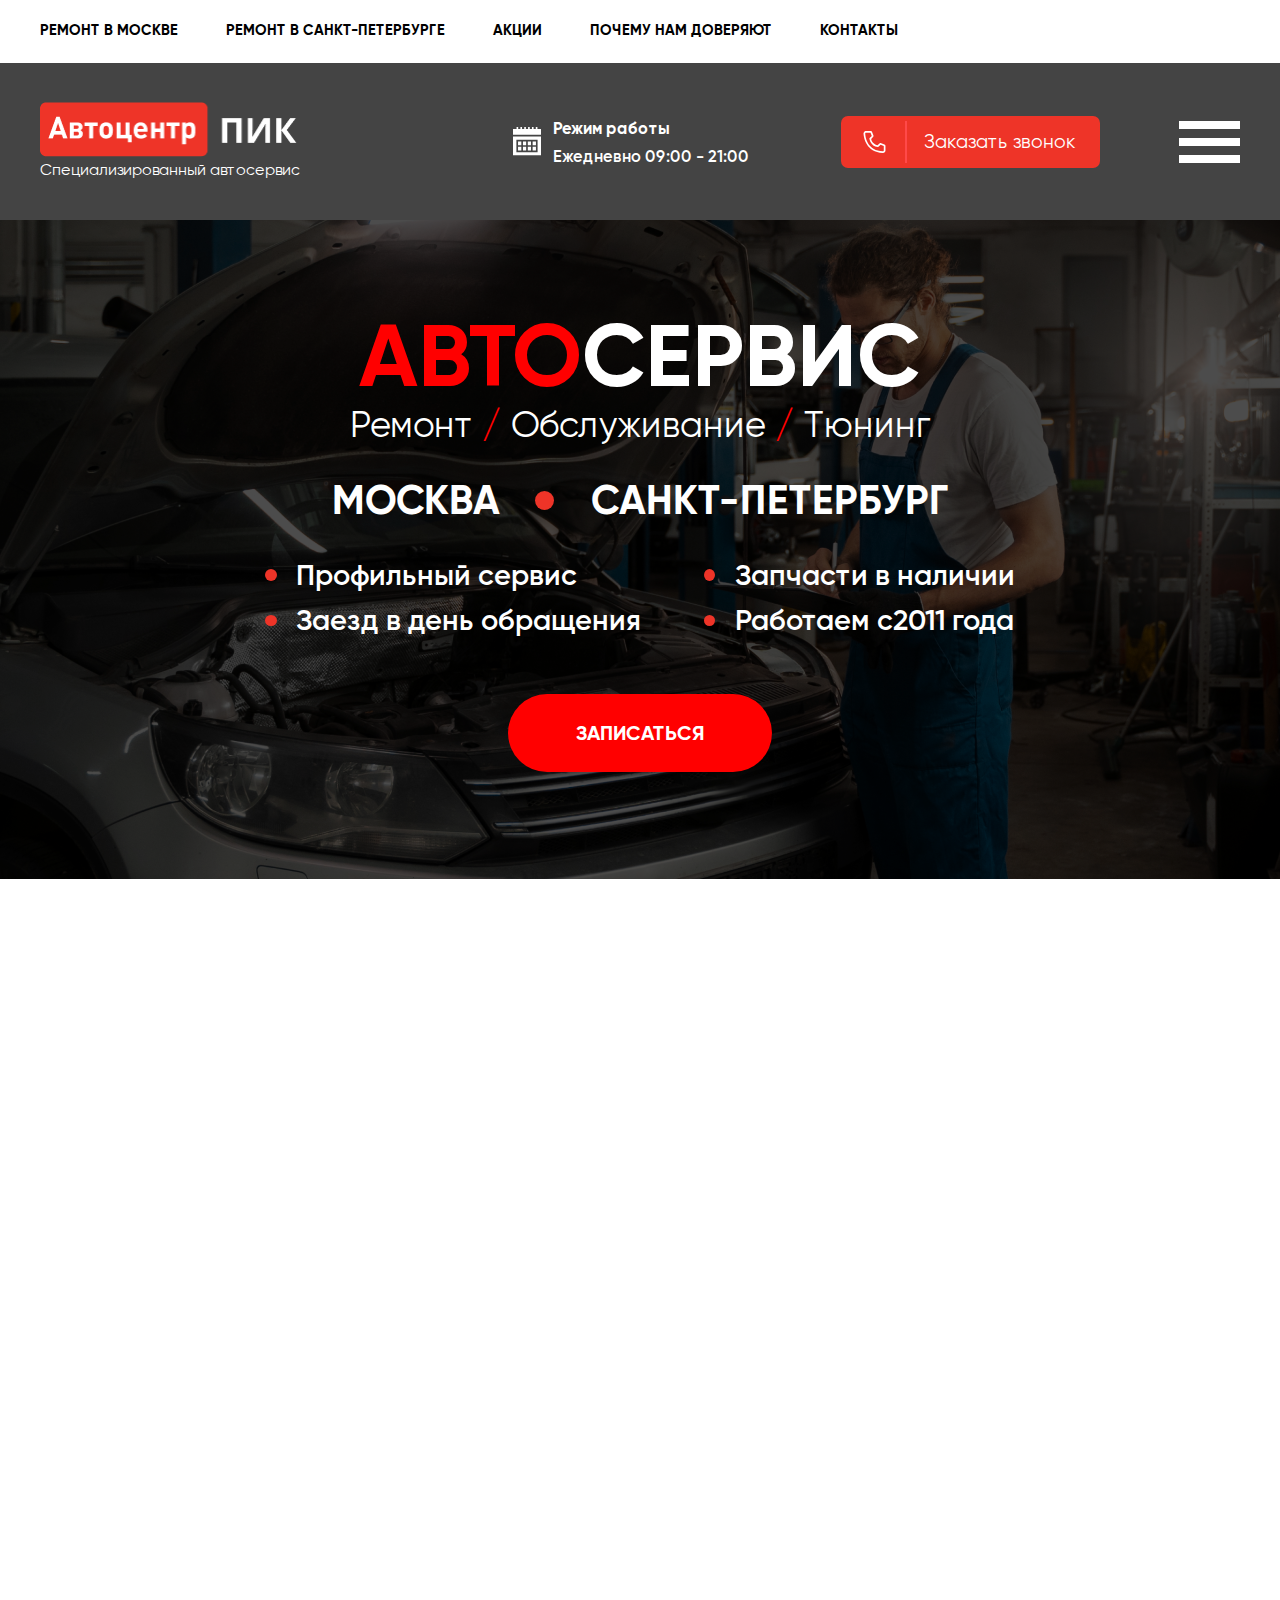
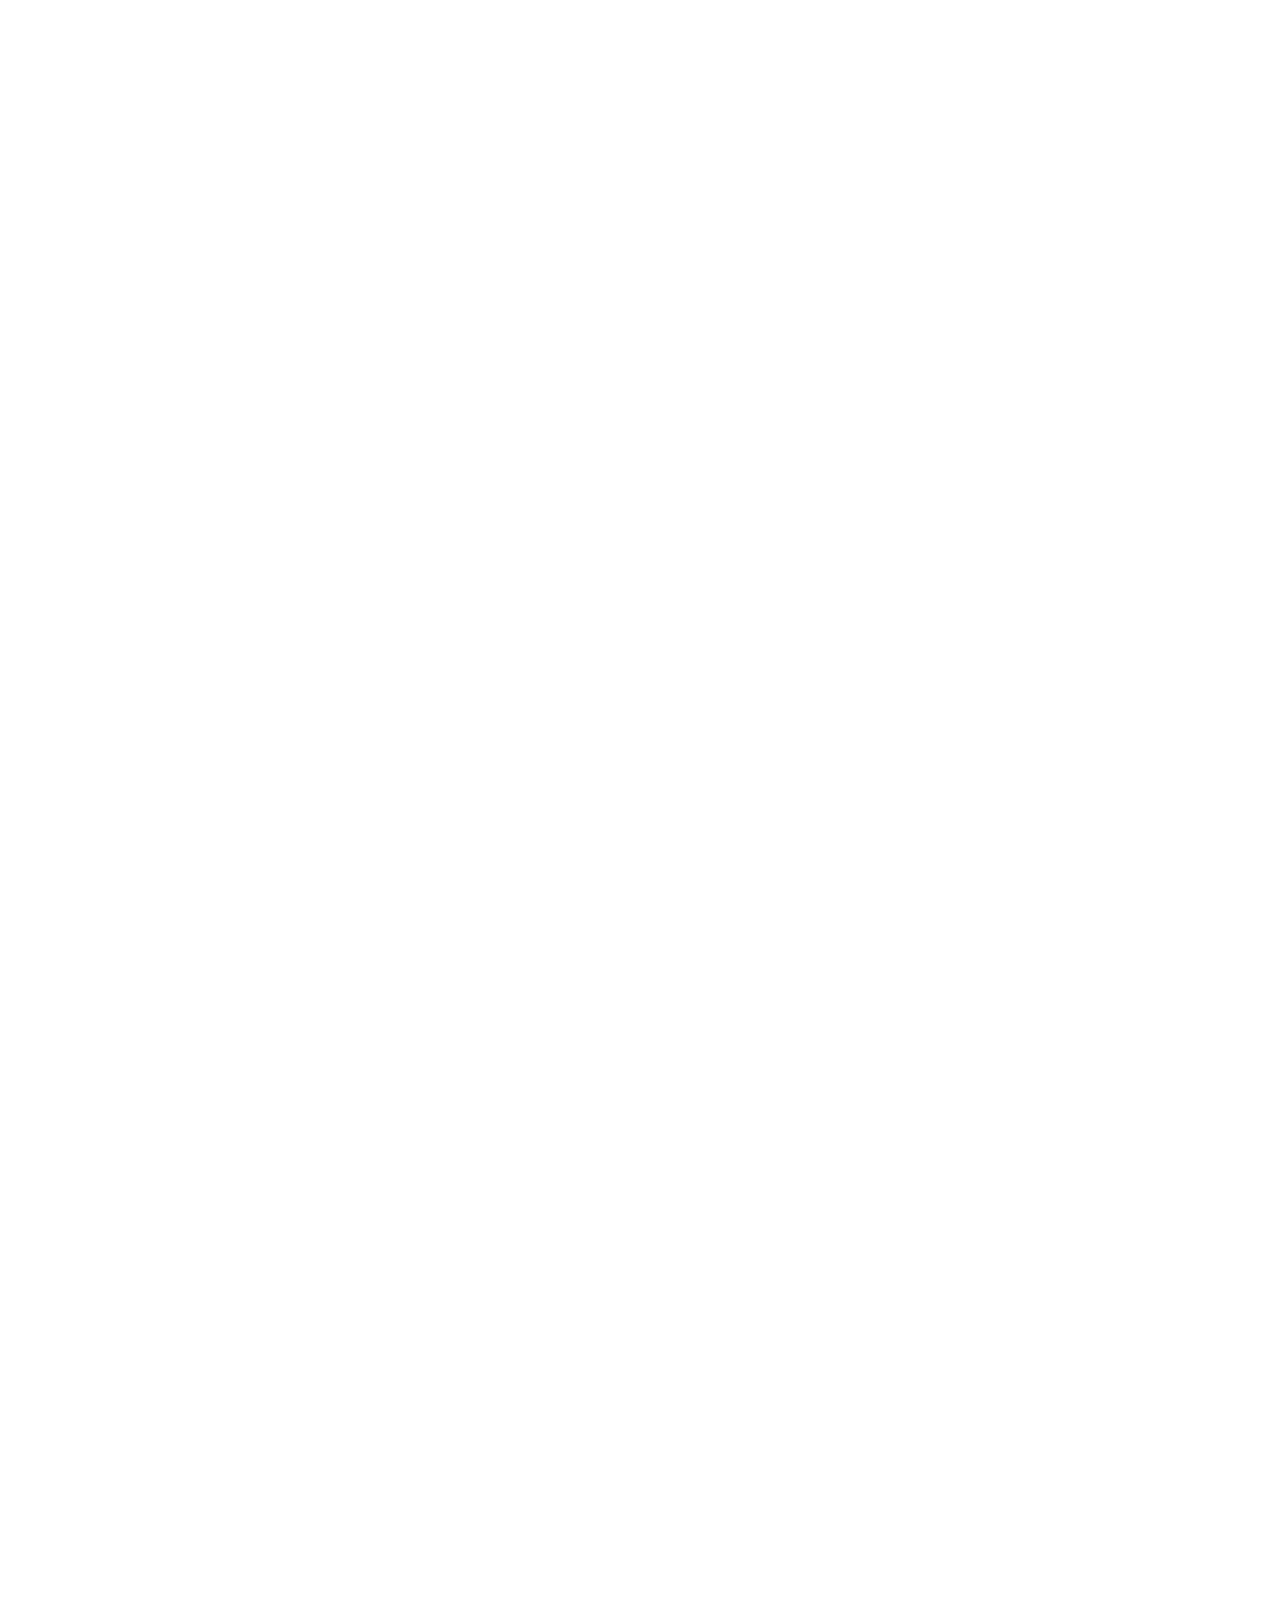
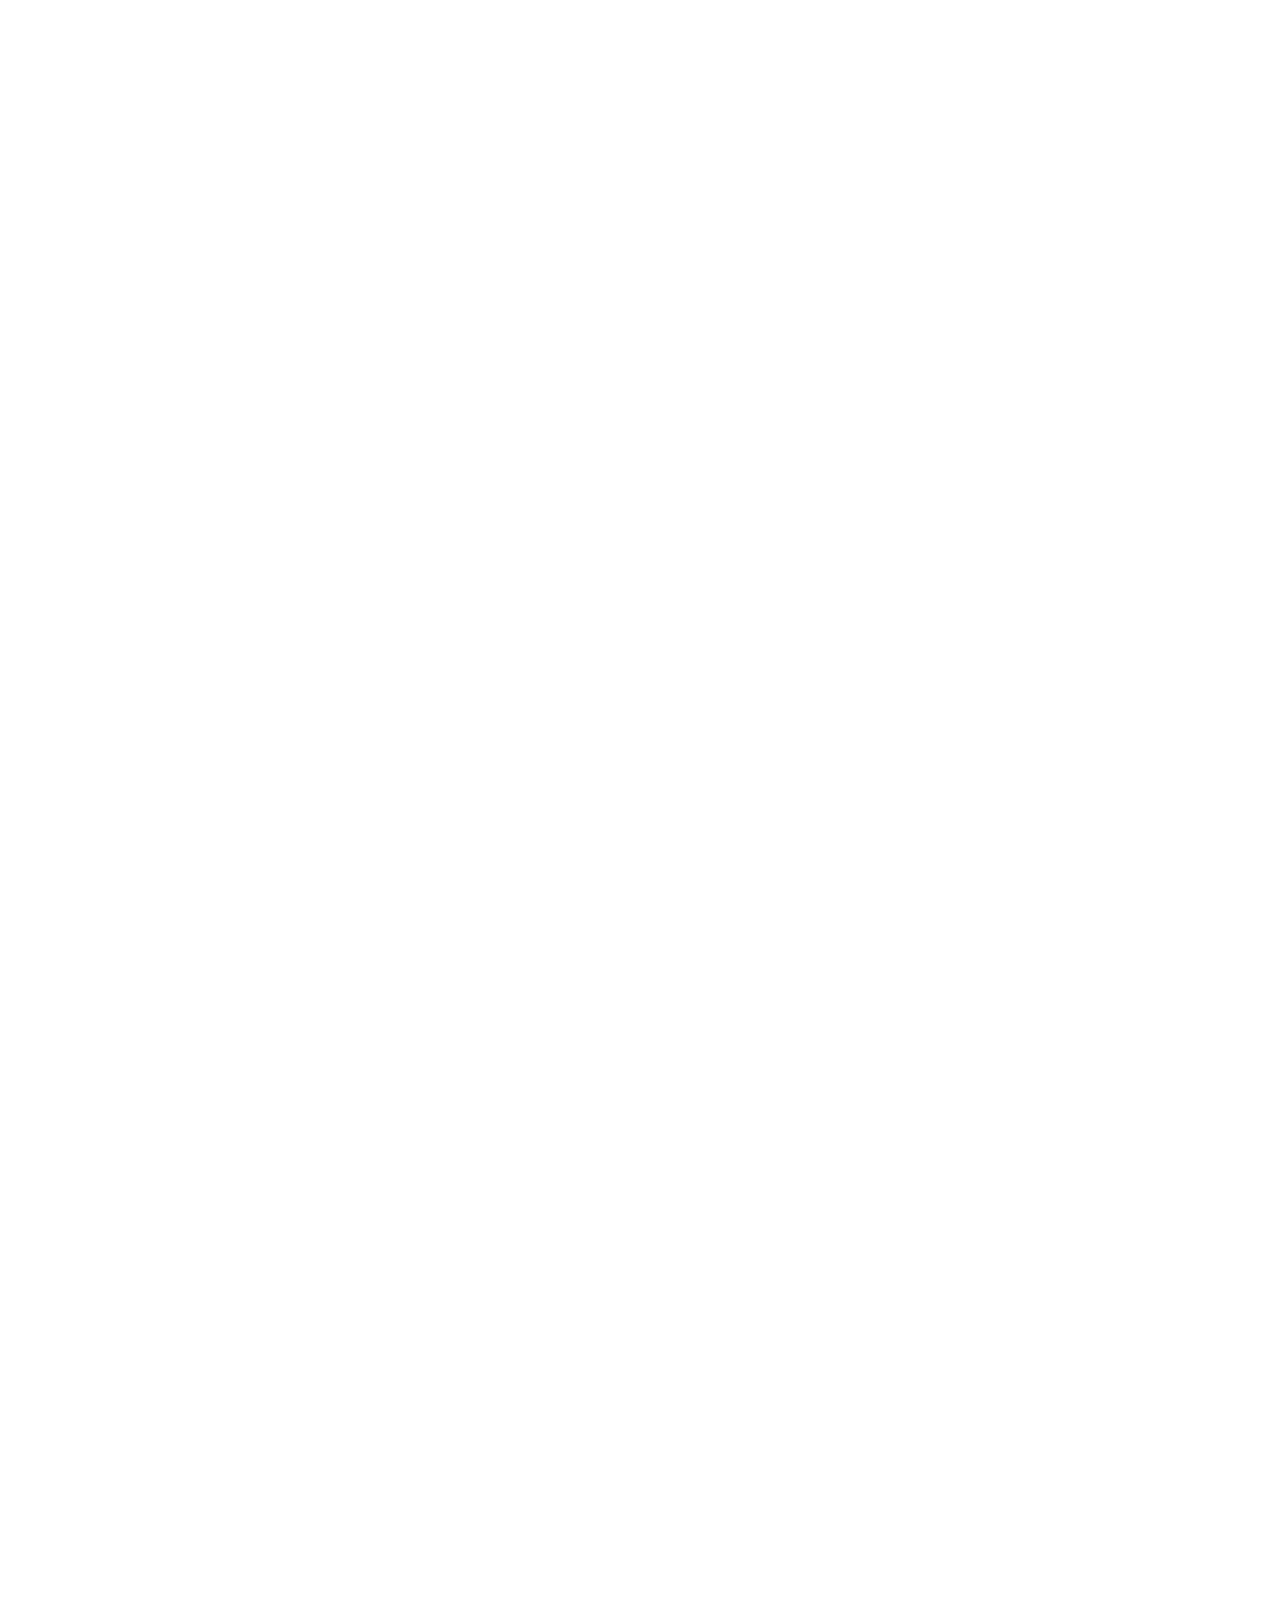
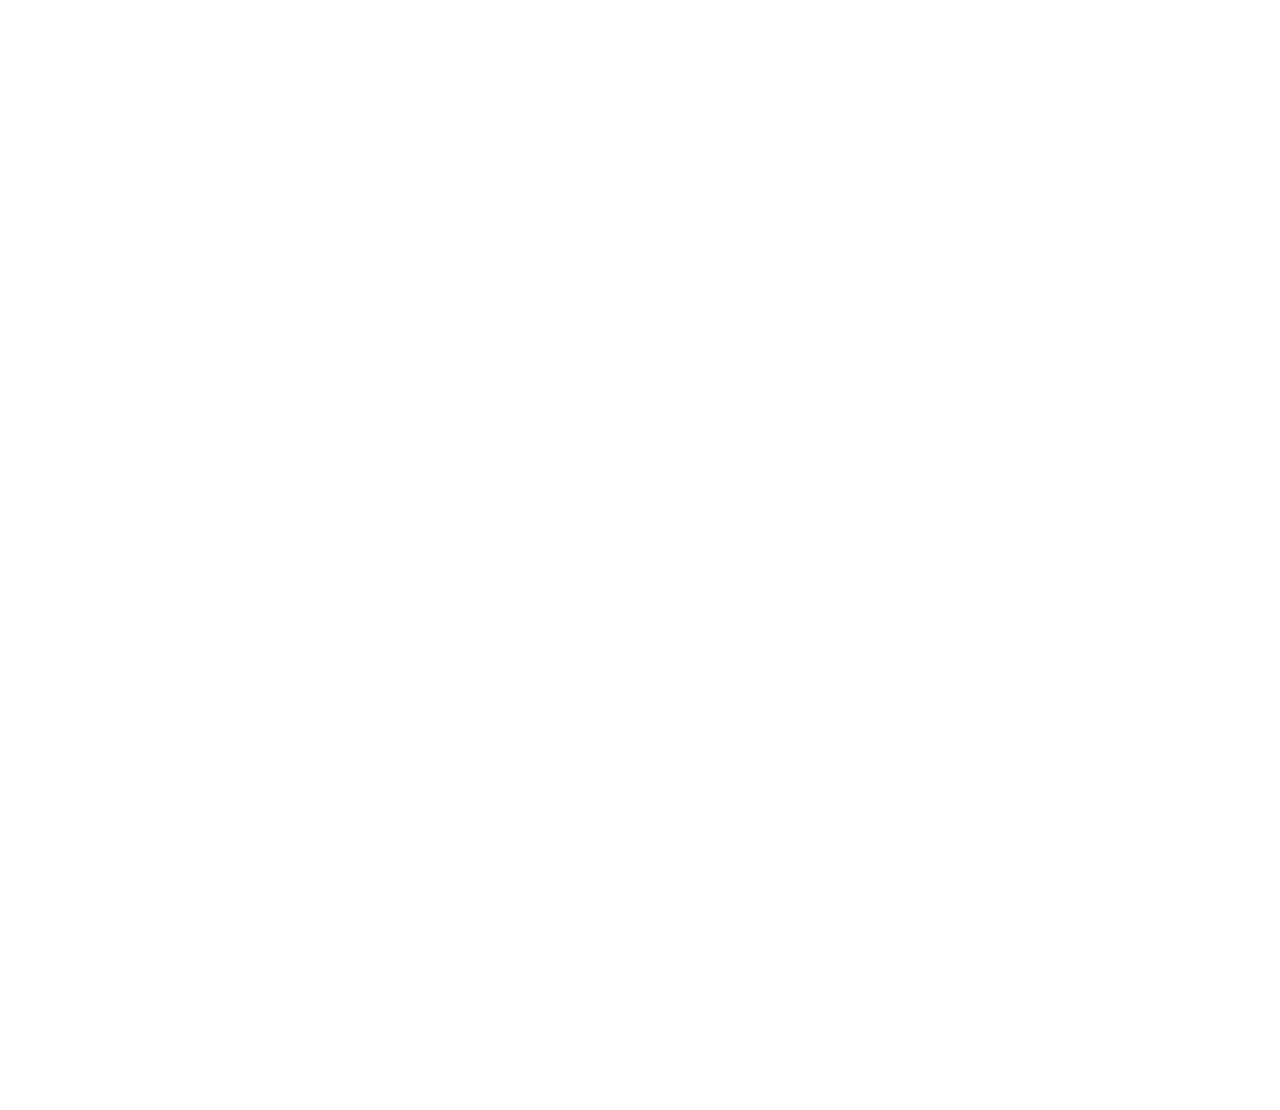
<file: msc-spb/index.html>
<!DOCTYPE html>
<html>
  <head>
    <meta charset="UTF-8" />
    <meta name="viewport" content="width=device-width, initial-scale=1.0" />
    <link rel="stylesheet" href="https://cdn.jsdelivr.net/npm/@fancyapps/ui@5.0/dist/fancybox/fancybox.css"/>
    <link rel="stylesheet" href="css/main.min.css" />
    
    <title>Макет</title>
  </head>
  <body>
    <header class="header">
    <div class="header__top">
        <div class="container">
            <div class="header__wrapper">
                <ul>
                    <li><a href="#"><span>Ремонт в москве</span></a></li>
                    <li><a href="#"><span>Ремонт в санкт-петербурге</span></a></li>
                    <li><a href="#"><span>Акции</span></a></li>
                    <li><a href="#"><span>почему нам доверяют</span></a></li>
                    <li><a href="#"><span>контакты</span></a></li>
                </ul>
            </div>
        </div>
    </div>
    <div class="header__bottom">
        <div class="container">
            <div class="header__wrapper">
                <div class="header__left">
                    <div class="header__logo"><img src="img/logo.png" alt=""></div>
                    <div class="header__text"><p>Специализированный автосервис</p></div>
                </div>
                <div class="header__right">
                    <div class="header__time">
                        <img src="img/calendar.svg" alt="" class="header__time--img">
                        <div class="header__time--text">
                            <p>Режим работы</p>
                            <p>Ежедневно 09:00 - 21:00</p>
                        </div>
                    </div>
                    <div class="header__callback">
                        <a href="#" class="header__callback--link open-modal">
                            <img src="img/phone.svg" alt="">
                            <img src="img/line.svg" alt="">
                            <span>Заказать звонок</span>
                        </a>
                    </div>
                    <div class="header__menu">
                        <button id="openMenu"><img src="img/burger.svg" alt=""></button>
                        <div class="menu" id="menu">
                            <div class="menu__top">
                                <h3>Москва</h3>
                                <div class="menu__item">
                                    <p>ул. Ибрагимова, вл31А</p>
                                    <a href="tel:+74993912559">+7 (499) 391-25-59<span>Вольво</span></a>
                                </div>
                                <div class="menu__item">
                                    <p>ул. Ибрагимова, вл31А</p>
                                    <a href="tel:+74993912559">+7 (499) 391-25-59<span>Лексус</span></a>
                                </div>
                                <div class="menu__item">
                                    <p>ул. Ибрагимова, вл31А</p>
                                    <a href="tel:+74993912559">+7 (499) 391-25-59<span>Тойота</span></a>
                                </div>
                                <div class="menu__item">
                                    <p>ул. Ибрагимова, вл31А</p>
                                    <a href="tel:+74993912559">+7 (499) 391-25-59<span>ВАГ</span></a>
                                </div>
                            </div>
                            <div class="menu__bottom">
                                <h3>Санкт-Петербург</h3>
                                <div class="menu__item">
                                    <p>ул. Ворошилова, 2АЕ</p>
                                    <a href="tel:+78129429786">+7 (812) 942-97-86<span>Лексус</span></a>
                                </div>
                                <div class="menu__item">
                                    <p>ул. Ибрагимова, вл31А</p>
                                    <a href="tel:+78129429786">+7 (812) 942-97-86<span>БМВ</span></a>
                                </div>
                                <div class="menu__item">
                                    <p>ул. Ибрагимова, вл31А</p>
                                    <a href="tel:+78129429786">+7 (812) 942-97-86<span>Мерседес</span></a>
                                </div>
                                <div class="menu__item">
                                    <p>ул. Ибрагимова, вл31А</p>
                                    <a href="tel:+78129429786">+7 (812) 942-97-86<span>ВАГ</span></a>
                                </div>
                            </div>
                        </div>
                    </div>
                </div>
                <div class="header__callback--md">
                    <a href="#" class="header__callback--link">
                        <img class="img1" src="img/phone.svg" alt="">
                        <img class="img2" src="img/line.svg" alt="">
                        <span>Заказать звонок</span>
                    </a>
                </div>
            </div>
        </div>
    </div>
</header>

<div class="modal">
    <div class="modal__wrapper">
        <div class="modal__title"><h3>ЗАПИШИСЬ</h3></div>
        <div class="modal__form">
            <form action="#">
                <input class="name" type="text" placeholder="Ваше имя">
                <input class="tel"  type="tel" placeholder="Введите телефон">
                <select class="list" name="">
                  <option value="">Выберите город и адрес</option>
                  <option value="">г. Москва, ул. Ибрагимова, вл31А</option>
                  <option value="">г. Москва, ул. Ибрагимова, вл31А</option>
                  <option value="">г. Москва, ул. Ибрагимова, вл31А</option>
                  <option value="">г. Москва, ул. Ибрагимова, вл31А</option>
                  <option value="">г. Санкт-Петербург, ул. Ворошилова, 2АЕ</option>
                  <option value="">г. Санкт-Петербург, Боровая ул., 116</option>
                  <option value="">г. Санкт-Петербург, Кушелевская дорога, 20</option>
                  <option value="">г. Санкт-Петербург, Кушелевская дорога, 20</option>
                </select>
                <label for="form1">
                  <input type="checkbox" id="form1">
                  <p>Я даю согласие на обработку персональных данных</p>
                </label>
                <button class="get-close" type="submit">ОТПРАВИТЬ ЗАЯВКУ</button>
              </form>
        </div>
    </div>
</div>


<div class="header-fix">
    <div class="container">
        <div class="header-fix__wrapper">
            <div class="header-fix__left">
                <div class="header-fix__logo"><img src="img/logo.png" alt=""></div>
                <div class="header-fix__text"><p>Специализированный автосервис</p></div>
            </div>
            <div class="header-fix__right">
                <div class="header-fix__box">
                    <div class="header-fix__time">
                        <img src="img/calendar.svg" alt="" class="header-fix__time--img">
                        <div class="header-fix__time--text">
                            <p><b>Без выходных</b>  09:00 - 21:00</p>
                        </div>
                    </div>
                    <div class="header-fix__phone">
                        <img src="img/telephone.svg" alt="" class="header-fix__phone--img">
                        <div class="header-fix__phone--link">
                            <a href="tel:+78129083200">+7 (812) 908-32-00</a>
                        </div>
                    </div>
                </div>
                <div class="header-fix__callback">
                    <a href="#" class="header-fix__callback--link open-modal">
                        <img src="img/phone.svg" alt="">
                        <img src="img/line.svg" alt="">
                        <span>Заказать звонок</span>
                    </a>
                </div>
            </div>
        </div>
    </div>
</div>
    <main>
      <section>
        <div class="main">
          <div class="main__video">
            <img src="img/main-bg.jpg" alt="">
            <!-- <video preload="auto" muted="" playsinline="" autoplay="autoplay" loop="loop">
                <source src="video/video.mp4" type="video/mp4">
            </video> -->
          </div>
          <div class="container">
            <div class="main__wrapper">
              <div class="main__title"><h1><span>АВТО</span>СЕРВИС</h1></div>
              <div class="main__services">
                <p>Ремонт </p>
                <span>/</span>
                <p>Обслуживание</p>
                <span>/</span>
                <p>Тюнинг</p>
              </div>
              <div class="main__city">
                <p>МОСКВА</p>
                <img src="img/ellipse.svg" alt="">
                <p>Санкт-Петербург</p>
              </div>
              <div class="main__list">
                <ul>
                  <li><img src="img/ellipse.svg" alt="">Профильный сервис</li>
                  <li><img src="img/ellipse.svg" alt="">Заезд в день обращения</li>
                </ul>
                <ul>
                  <li><img src="img/ellipse.svg" alt="">Запчасти в наличии</li>
                  <li><img src="img/ellipse.svg" alt="">Работаем с <span>2011 года</span></li>
                </ul>
              </div>
              <div class="main__callback">
                <a class="open-modal" href="#">Записаться</a>
              </div>
            </div>
          </div>
        </div>
      </section>

      <section>
        <div class="recom">
          <div class="container">
            <div class="recom__wrapper">
              <div class="recom__title"><h2>Ремонтируем в Санкт-Петербурге</h2></div>
              <div class="recom__items">
                <div class="recom__item">
                  <img src="img/BMW.png" alt="">
                  <p>BMW</p>
                </div>
                <div class="recom__item">
                  <img src="img/Mercedes.png" alt="">
                  <p>Mercedes</p>
                </div>
                <div class="recom__item">
                  <img src="img/Audi.png" alt="">
                  <p>Audi</p>
                </div>
                <div class="recom__item">
                  <img src="img/Volkswagen.png" alt="">
                  <p>Volkswagen</p>
                </div>
                <div class="recom__item">
                  <img src="img/Skoda.png" alt="">
                  <p>Skoda</p>
                </div>
                <div class="recom__item">
                  <img src="img/Land-Rover.png" alt="">
                  <p>Land Rover</p>
                </div>
                <div class="recom__item">
                  <img src="img/Lexus.png" alt="">
                  <p>Lexus</p>
                </div>
                <div class="recom__item">
                  <img src="img/Toyota.png" alt="">
                  <p>Toyota</p>
                </div>
                <div class="recom__item">
                  <img src="img/Nissan.png" alt="">
                  <p>Nissan</p>
                </div>
                <div class="recom__item">
                  <img src="img/Infiniti.png" alt="">
                  <p>Infiniti</p>
                </div>
                <div class="recom__item">
                  <img src="img/Porsche.png" alt="">
                  <p>Porsche</p>
                </div>
              </div>
            </div>
          </div>
        </div>
      </section>

      <section>
        <div class="recom">
          <div class="container">
            <div class="recom__wrapper">
              <div class="recom__title"><h2>Ремонтируем в Москве</h2></div>
              <div class="recom__items">
                <div class="recom__item">
                  <img src="img/Volvo.png" alt="">
                  <p>Volvo</p>
                </div>
                <div class="recom__item">
                  <img src="img/BMW.png" alt="">
                  <p>BMW</p>
                </div>
                <div class="recom__item">
                  <img src="img/Mini-BMW.png" alt="">
                  <p>Mini BMW</p>
                </div>
                <div class="recom__item">
                  <img src="img/Lexus.png" alt="">
                  <p>Lexus</p>
                </div>
                <div class="recom__item">
                  <img src="img/Toyota.png" alt="">
                  <p>Toyota</p>
                </div>
                <div class="recom__item">
                  <img src="img/Nissan.png" alt="">
                  <p>Nissan</p>
                </div>
                <div class="recom__item">
                  <img src="img/Bentley.png" alt="">
                  <p>Bentley</p>
                </div>
                <div class="recom__item">
                  <img src="img/VAG.png" alt="">
                  <p>VAG</p>
                </div>
              </div>
            </div>
          </div>
        </div>
      </section>

      <section>          
        <div class="repair">
          <div class="container">
            <div class="repair__wrapper">
              <div class="repair__repair">
                <h3>Ремонтная зона <br> <span>по дилерским стандартам</span></h3>
                <h4>команда профессионалов</h4>
                <ul>
                  <li><img src="img/ellipse.svg" alt="">По каждой марке собрана команда высококлассных специалистов</li>
                  <li><img src="img/ellipse.svg" alt="">Опыт сотрудников свыше 10 лет с маркой</li>
                  <li><img src="img/ellipse.svg" alt="">Станция оснащена современным специализированным инструментом</li>
                </ul>
              </div>
              <div class="repair__promotion">
                <div class="repair__item">
                  <span>акция</span>
                  <h4>Диагностика подвески</h4>
                  <div class="repair__btn">
                    <span>БЕСПЛАТНО</span>
                    <button>ПОДРОБНЕЕ</button>
                  </div>
                </div>
                <div class="repair__item">
                  <span>акция</span>
                  <h4>Диагностика подвески</h4>
                  <div class="repair__btn">
                    <span>499 ₽</span>
                    <button>ПОДРОБНЕЕ</button>
                  </div>
                </div>
              </div>
            </div>
          </div>
        </div>
      </section>

      <section>
        <div class="me">
           <div class="container">
            <div class="me__wrapper">
              <div class="me__title">
                <h2>Почему нам доверяют клиенты</h2>
                <p>Наши преимущества позволяют нам быть уверенными в качестве выполняемых работ.</p>
              </div>
              <div class="me__text">
                <div class="me__left">
                  <h3><img src="img/security.svg" alt="">Профессионалы</h3>
                  <p>Сотрудники сформированы в команды, которые специализируются на одной определенной марке автомобилей;</p>
                  <h3><img src="img/security.svg" alt="">Оснащение</h3>
                  <p>Станция оснащена новейшим оборудование и специальным инструментом для выполнения самых сложных работ;</p>
                  <h3><img src="img/security.svg" alt="">Развал-схождение 3D</h3>
                  <p>Новый стенд развал-схождения Hunter 3D последнего поколения;</p>
                </div>
                <div class="me__right">
                  <h3><img src="img/security.svg" alt="">Комфорт для клиентов</h3>
                  <p>Удобная клиентская зона, Wi-fi, чай, кофе;</p>
                  <h3><img src="img/security.svg" alt="">Развал-схождение 3D</h3>
                  <p>У нас Вы можете обслужить свой автомобиль, провести диагностику, ремонт, тюнинг. Комплекс услуг по уходу за авто, от мойки до детейлинга.</p>
                </div>
              </div>
            </div>
           </div>
        </div>
      </section>

      <section>
        <div class="gallery">
          <div class="container">
            <div class="gallery__wrapper">
              <a href="img/gallery-1.png" data-fancybox="gallery" data-caption="Caption #1">
                <img src="img/gallery-1.png" />
              </a>
              <a href="img/gallery-2.png" data-fancybox="gallery" data-caption="Caption #2">
                <img src="img/gallery-2.png" />
              </a>
              <a href="img/gallery-3.png" data-fancybox="gallery" data-caption="Caption #1">
                <img src="img/gallery-3.png" />
              </a>
              <a href="img/gallery-4.png" data-fancybox="gallery" data-caption="Caption #2">
                <img src="img/gallery-4.png" />
              </a>
            </div>
          </div>
        </div>
      </section>

      <section>
        <div class="team">
          <div class="container">
            <div class="team__wrapper">
              <h3>Одно направление - одна команда</h3>
              <p>Под каждую марку автомобилей собрана отдельная команда с большим опытом. Начиная от механика, до руководителя отдела. Много лет мы собирали лучших специалистов узкоспециализирующихся на одной марке автомобиля. Такой подход позволяет выполнять работы максимально качественно и соблюдать сроки.</p>
            </div>
          </div>
        </div>
      </section>

      <section>
        <div class="app">
          <div class="container">
            <div class="app__wrapper">
              <div class="app__title"><h2>заявка на ремонт</h2></div>
              <div class="app__inner">
                <div class="app__left">
                  <img class="img-app2" src="img/app-bg2.png" alt="">
                  <h3>Остались вопросы?</h3>
                  <p>Получите <span>БЕСПЛАТНУЮ</span> консультацию специалиста прямо сейчас</p>
                  <div class="app__img">
                    <img src="img/man.png" alt="">
                    <div class="app__text">
                      <p>Ильдар</p>
                      <span>Специалист ПИК</span>
                    </div>
                  </div>
                </div>
                <div class="app__right">
                  <img class="img-app1" src="img/app-bg1.png" alt="">
                  <div class="form">
                    <div class="form__title">
                      <h3>Свяжитеcь с нами</h3>
                      <p>Оставьте заявку</p>
                    </div>
                    <form action="#">
                      <input class="tel"  type="tel" placeholder="Введите телефон">
                      <select class="list" name="">
                        <option value="">Выберите город и адрес</option>
                        <option value="">г. Москва, ул. Ибрагимова, вл31А</option>
                        <option value="">г. Москва, ул. Ибрагимова, вл31А</option>
                        <option value="">г. Москва, ул. Ибрагимова, вл31А</option>
                        <option value="">г. Москва, ул. Ибрагимова, вл31А</option>
                        <option value="">г. Санкт-Петербург, ул. Ворошилова, 2АЕ</option>
                        <option value="">г. Санкт-Петербург, Боровая ул., 116</option>
                        <option value="">г. Санкт-Петербург, Кушелевская дорога, 20</option>
                        <option value="">г. Санкт-Петербург, Кушелевская дорога, 20</option>
                      </select>
                      <label for="form2">
                        <input type="checkbox" id="form2">
                        <p>Я даю согласие на обработку персональных данных</p>
                      </label>
                      <button type="submit">ОТПРАВИТЬ ЗАЯВКУ</button>
                    </form>
                  </div>
                </div>
              </div>
            </div>
          </div>
        </div>
      </section>

      <!-- <section>
        <div class="contact">
          <div class="contact__wrapper">
            <div class="contact__title"><h2>контакты автосервисов</h2></div>
            <div class="contact__inner">
              <div class="tabs">
                <div class="tabs__btn">
                  <button class="tab-button" onclick="openTab('tab1')">Санкт-Петербург</button>
                  <button class="tab-button" onclick="openTab('tab2')">Москва </button>
                </div>
        
                <div id="tab1" class="tab-content">
                  <div class="tab__left">
                    <div class="tab__items">
                      <div class="tab__item">
                        <div class="tab__img"><img src="img/geo.svg" alt=""></div>
                        <div class="tab__text">
                          <p>Вольво</p>
                          <span>Кушелевская дорога, 20</span>
                          <a href="tel:88129130538">8 (812) 913-05-38</a>
                        </div>
                      </div>
                      <div class="tab__item">
                        <div class="tab__img"><img src="img/geo.svg" alt=""></div>
                        <div class="tab__text">
                          <p>Лексус</p>
                          <span>Боровая, 116</span>
                          <a href="tel:88129998553">8 (812) 999-85-53</a>
                        </div>
                      </div>
                      <div class="tab__item">
                        <div class="tab__img"><img src="img/geo.svg" alt=""></div>
                        <div class="tab__text">
                          <p>Тойота</p>
                          <span>Дорога на Турухтанные Острова, 12</span>
                          <a href="tel:88120000000">8 (812) 000-00-00</a>
                        </div>
                      </div>
                      <div class="tab__item">
                        <div class="tab__img"><img src="img/geo.svg" alt=""></div>
                        <div class="tab__text">
                          <p>ВАГ</p>
                          <span>Кушелевская дорога, 20</span>
                          <a href="tel:88129130538">8 (812) 913-05-38</a>
                        </div>
                        </div>
                      <div class="tab__item">
                        <div class="tab__img"><img src="img/geo.svg" alt=""></div>
                        <div class="tab__text">
                          <h4>Режим работы</h4>
                          <h5>Ежедневно</h5>
                          <h6>с 09:00 до 21:00</h6>
                        </div>
                      </div>
                    </div>
                  </div>
                  <div class="tab__right">
                    <iframe src="https://yandex.ru/map-widget/v1/?scroll=false&source=constructor-api&um=constructor%3A04a8e00d3d756f3bb8c985c50f72712a73a94044c9272a1820b2c96e3a5ab3e3" frameborder="0"></iframe>
                  </div>
                </div>
        
                <div id="tab2" class="tab-content">
                  <div class="tab__left">
                    <div class="tab__items">
                      <div class="tab__item">
                        <div class="tab__img"><img src="img/geo.svg" alt=""></div>
                        <div class="tab__text">
                          <p>Вольво</p>
                          <span>Кушелевская дорога, 20</span>
                          <a href="tel:88129130538">8 (812) 913-05-38</a>
                        </div>
                      </div>
                      <div class="tab__item">
                        <div class="tab__img"><img src="img/geo.svg" alt=""></div>
                        <div class="tab__text">
                          <p>Лексус</p>
                          <span>Боровая, 116</span>
                          <a href="tel:88129998553">8 (812) 999-85-53</a>
                        </div>
                      </div>
                      <div class="tab__item">
                        <div class="tab__img"><img src="img/geo.svg" alt=""></div>
                        <div class="tab__text">
                          <p>Тойота</p>
                          <span>Дорога на Турухтанные Острова, 12</span>
                          <a href="tel:88120000000">8 (812) 000-00-00</a>
                        </div>
                      </div>
                      <div class="tab__item">
                        <div class="tab__img"><img src="img/geo.svg" alt=""></div>
                        <div class="tab__text">
                          <p>ВАГ</p>
                          <span>Кушелевская дорога, 20</span>
                          <a href="tel:88129130538">8 (812) 913-05-38</a>
                        </div>
                        </div>
                      <div class="tab__item">
                        <div class="tab__img"><img src="img/geo.svg" alt=""></div>
                        <div class="tab__text">
                          <h4>Режим работы</h4>
                          <h5>Ежедневно</h5>
                          <h6>с 09:00 до 21:00</h6>
                        </div>
                      </div>
                    </div>
                  </div>
                  <div class="tab__right">
                    <iframe src="https://yandex.ru/map-widget/v1/?scroll=false&source=constructor-api&um=constructor%3A04a8e00d3d756f3bb8c985c50f72712a73a94044c9272a1820b2c96e3a5ab3e3" frameborder="0"></iframe>
                  </div>
                </div>
            </div>
            </div>
          </div>
        </div>
      </section> -->
    </main>
    
    




<footer class="footer">
    <div class="container">
        <div class="inner__footer">
        </div>
    </div>
</footer>
    <script src="https://code.jquery.com/jquery-3.6.1.min.js"></script>
    <script src="https://cdn.jsdelivr.net/npm/@fancyapps/ui@5.0/dist/fancybox/fancybox.umd.js"></script>
    <script src="js/main.min.js"></script>
  </body>
</html>
</file>
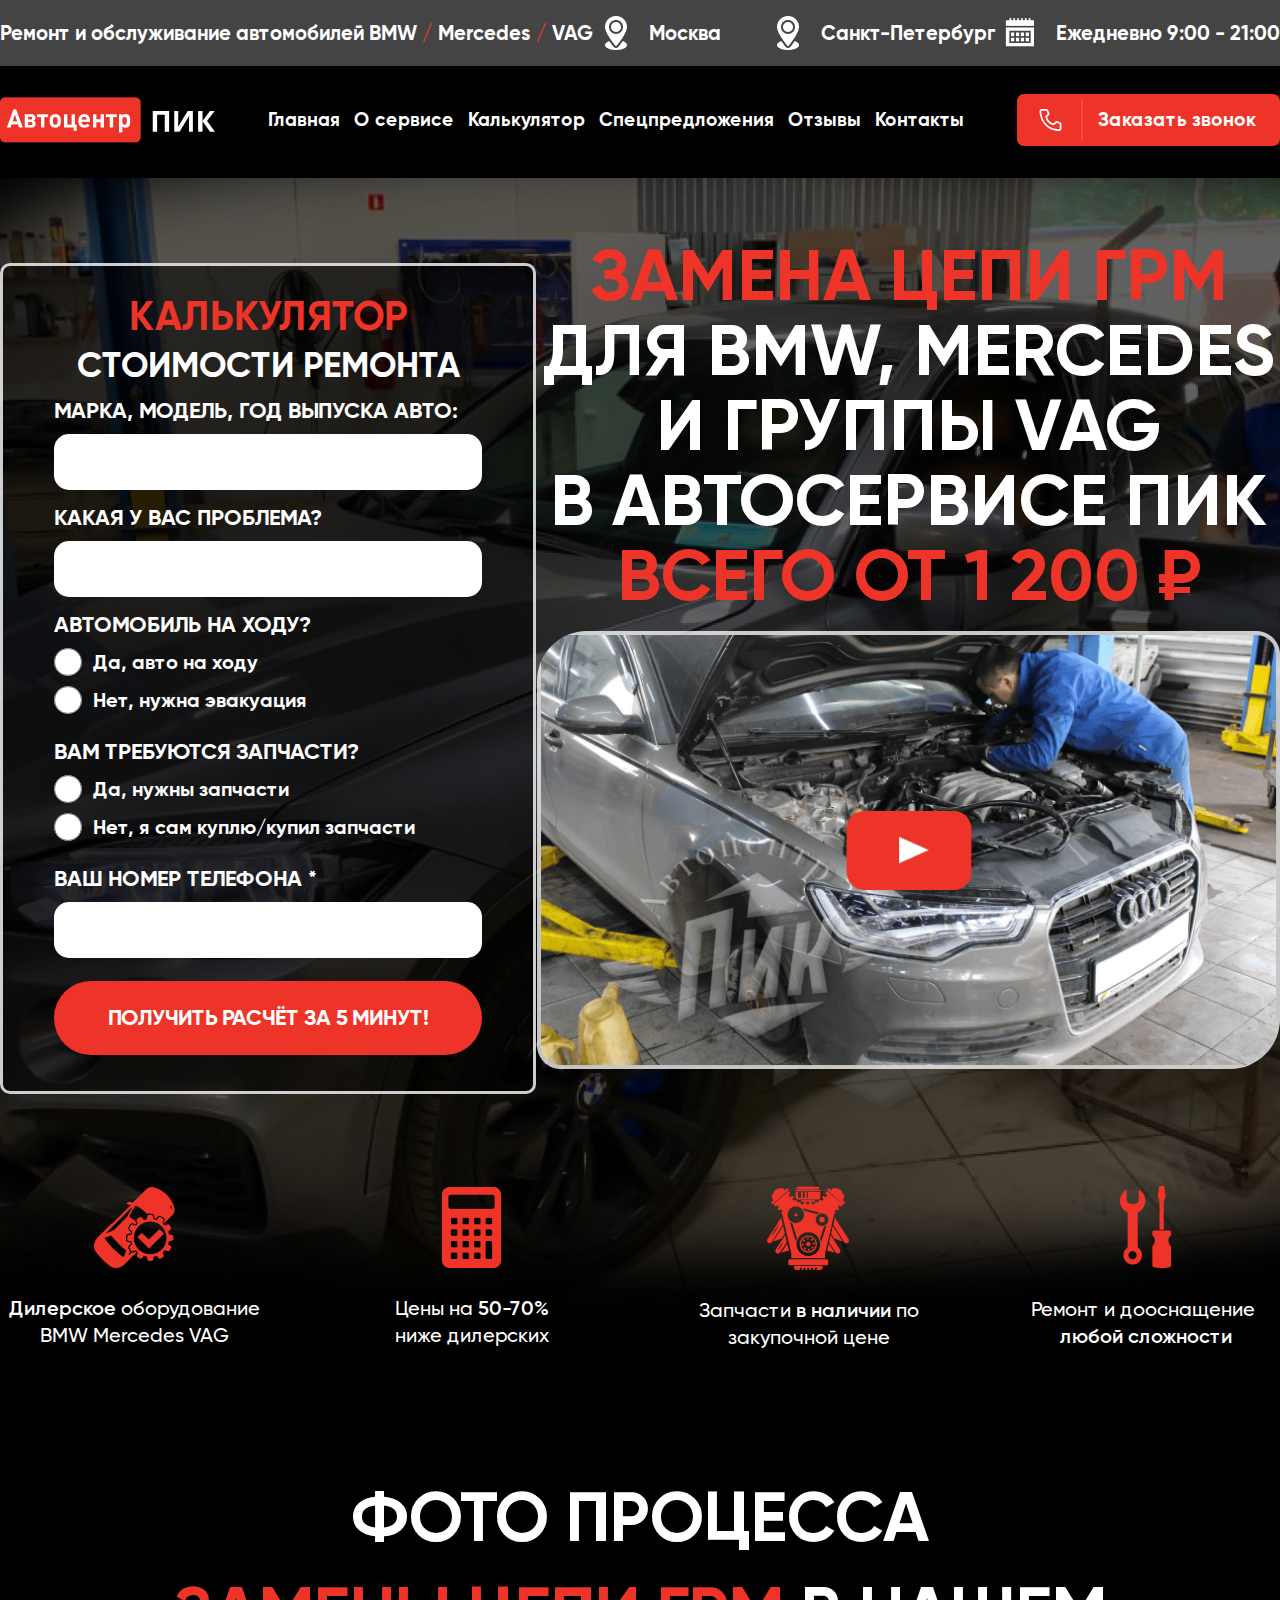
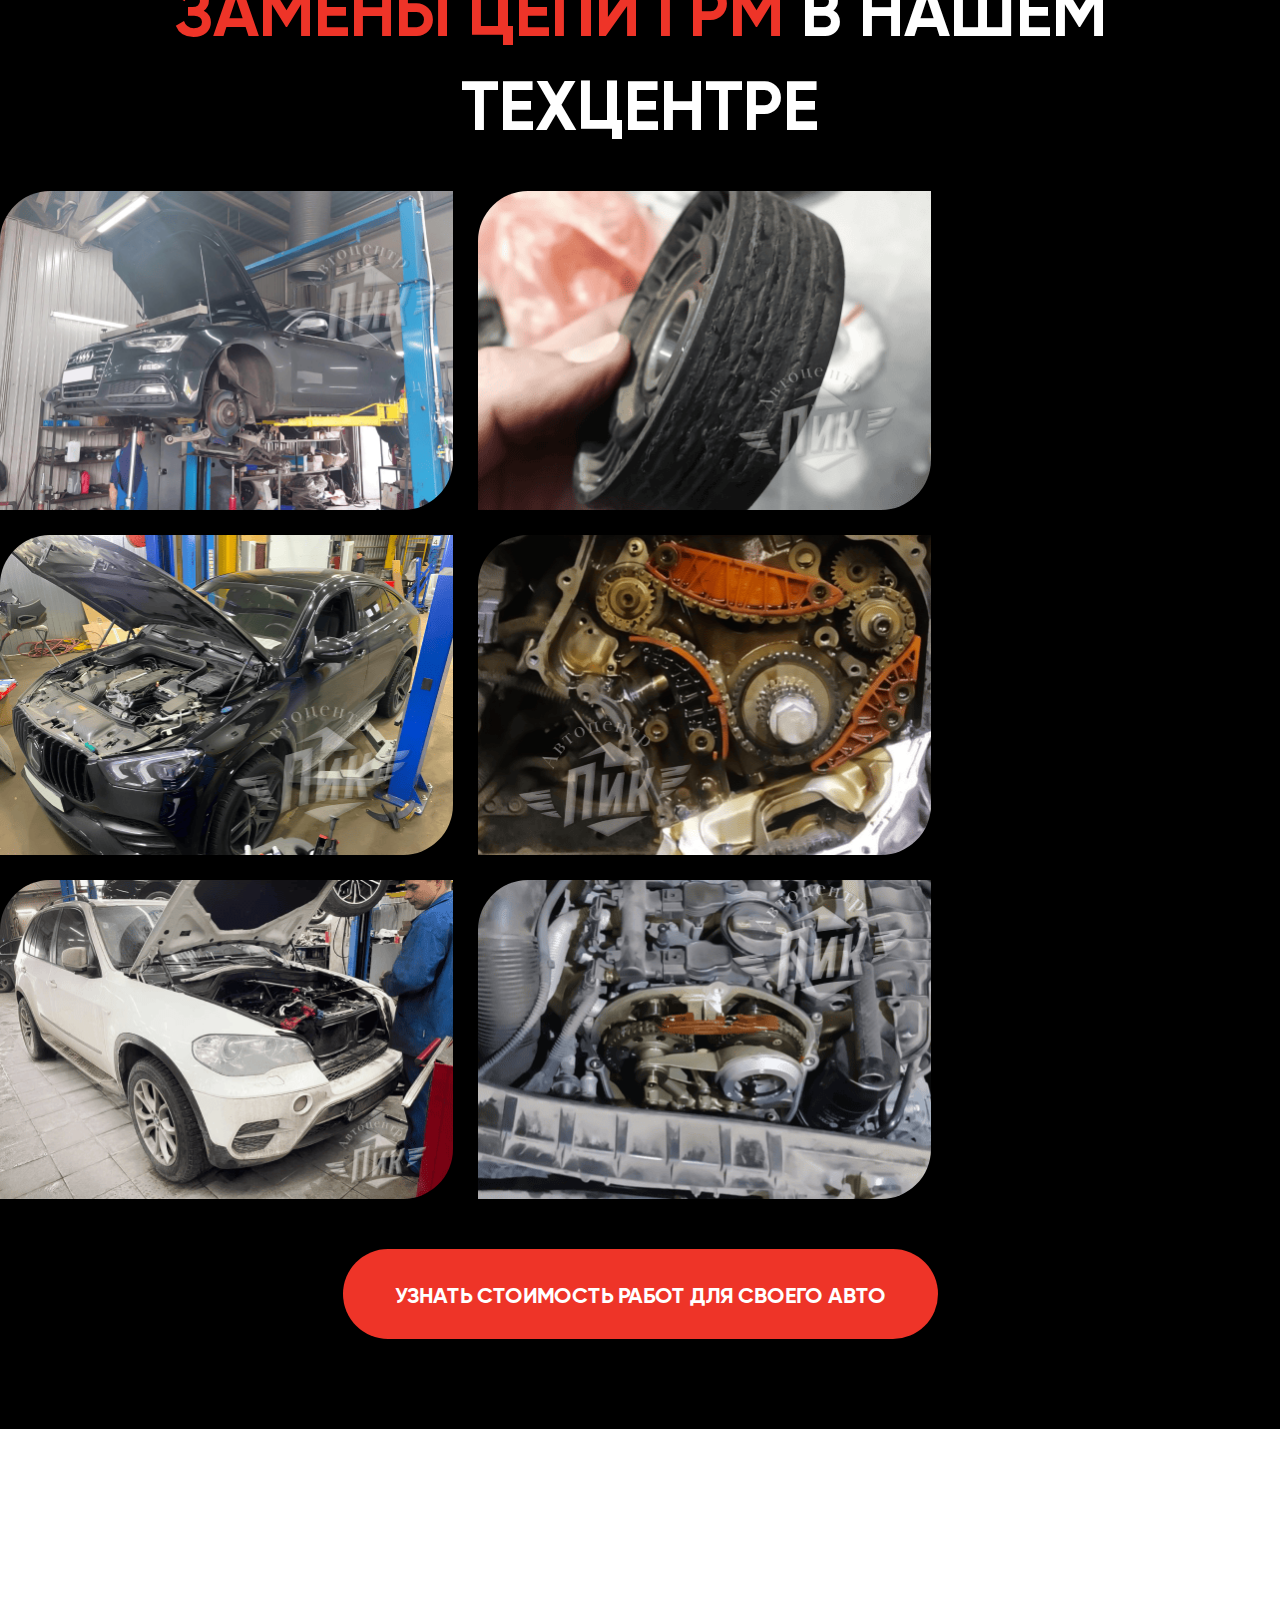
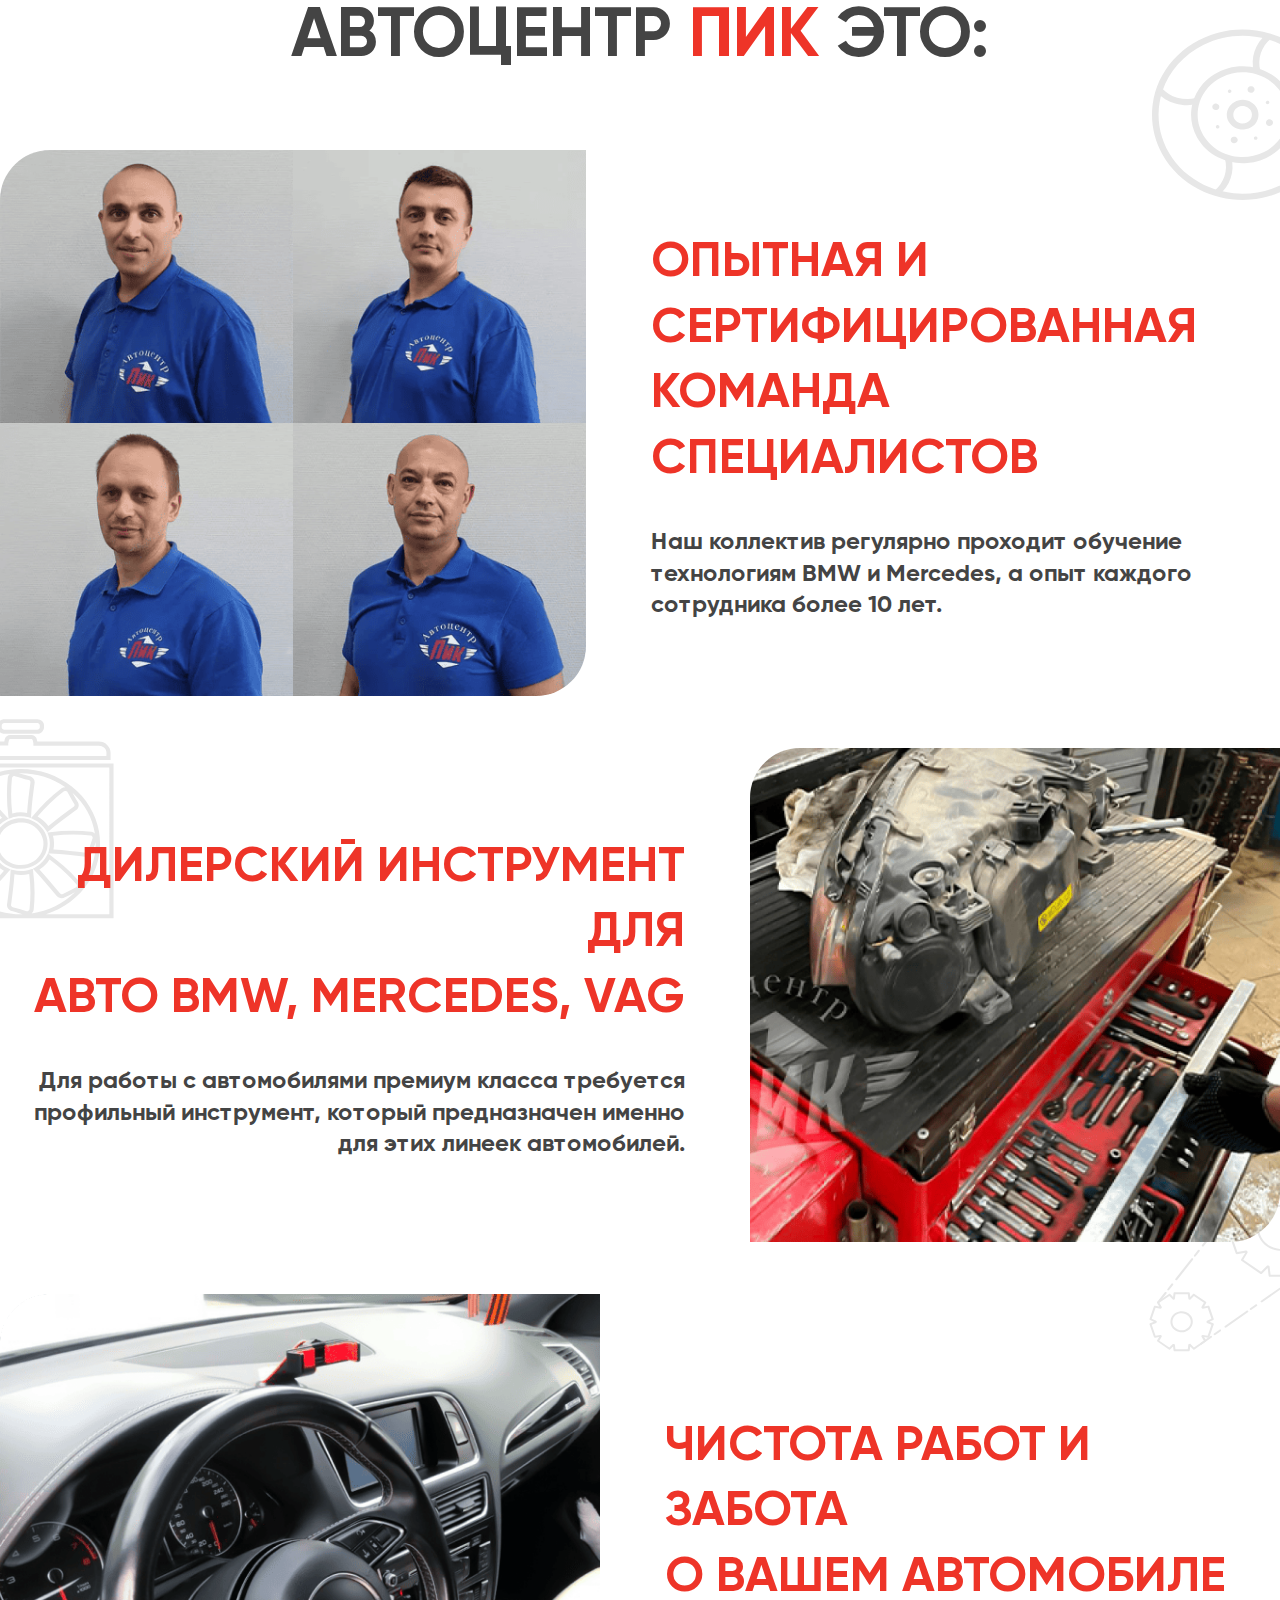
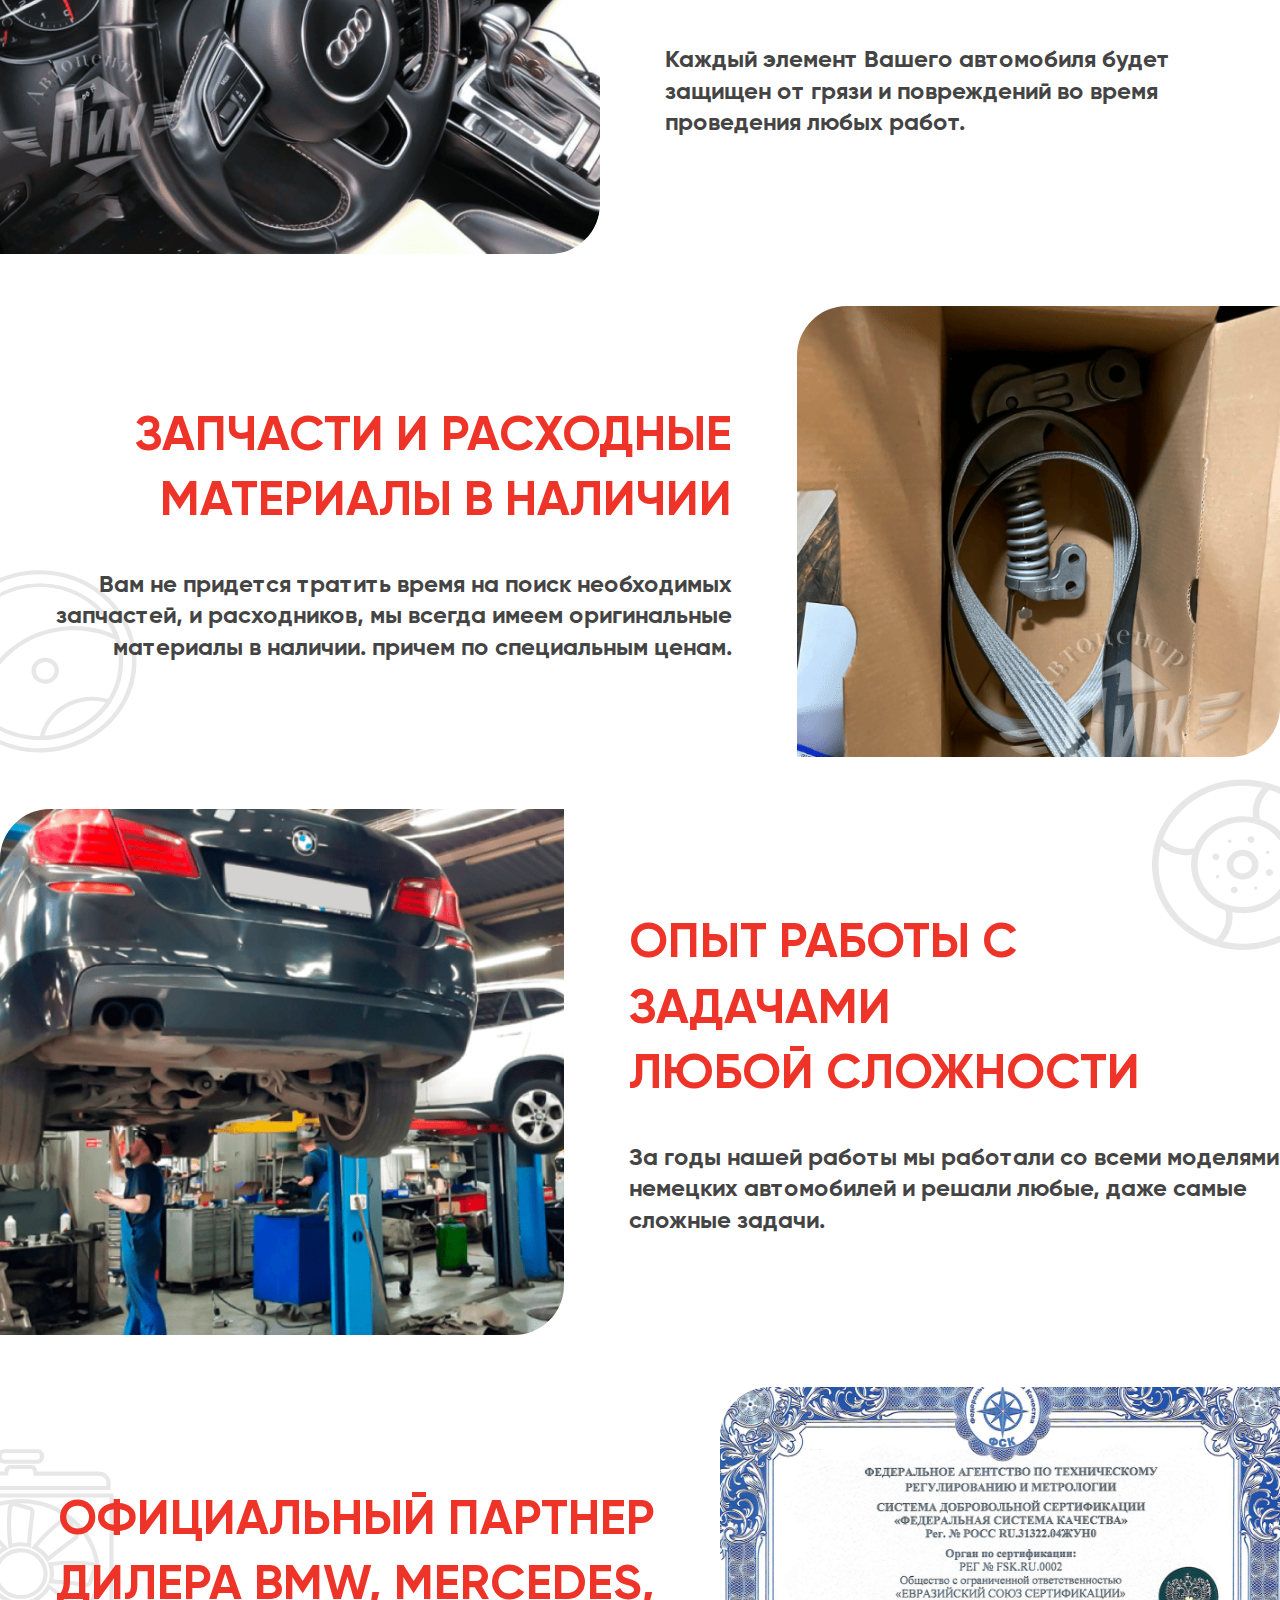
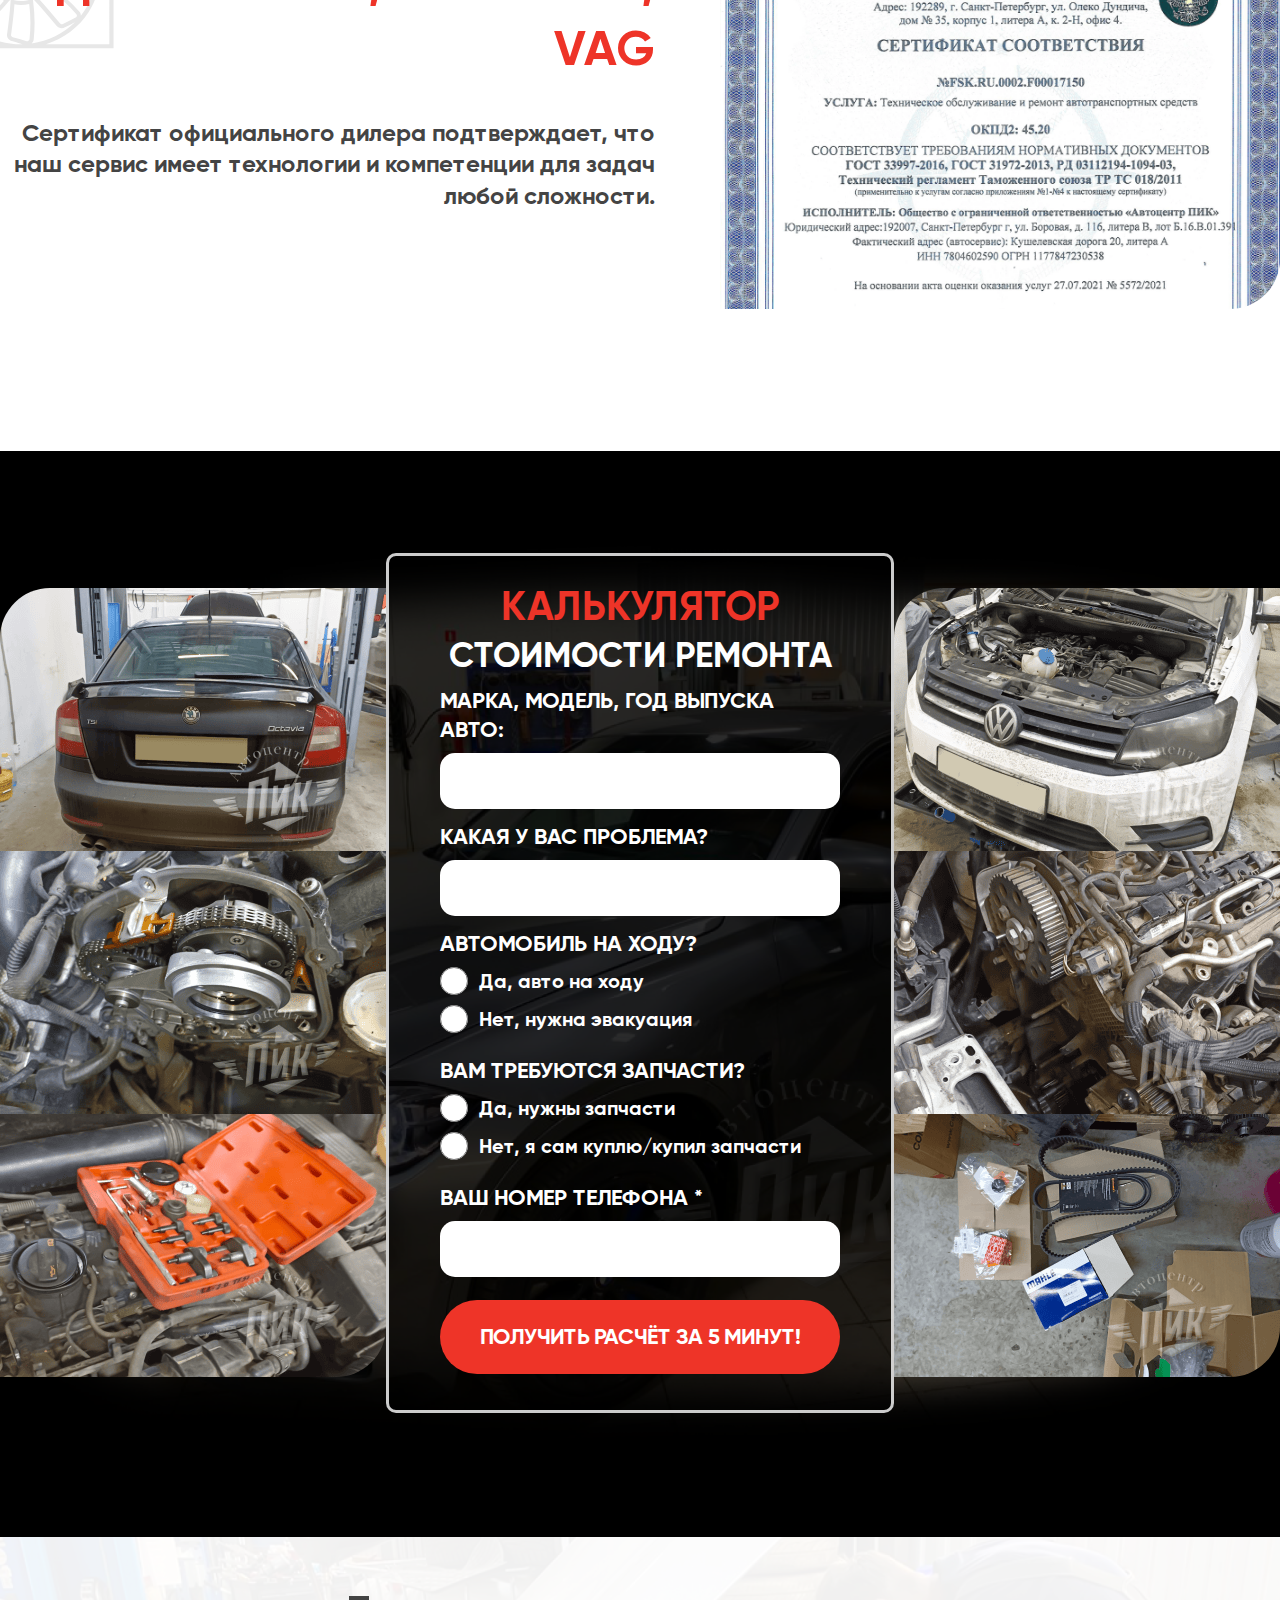
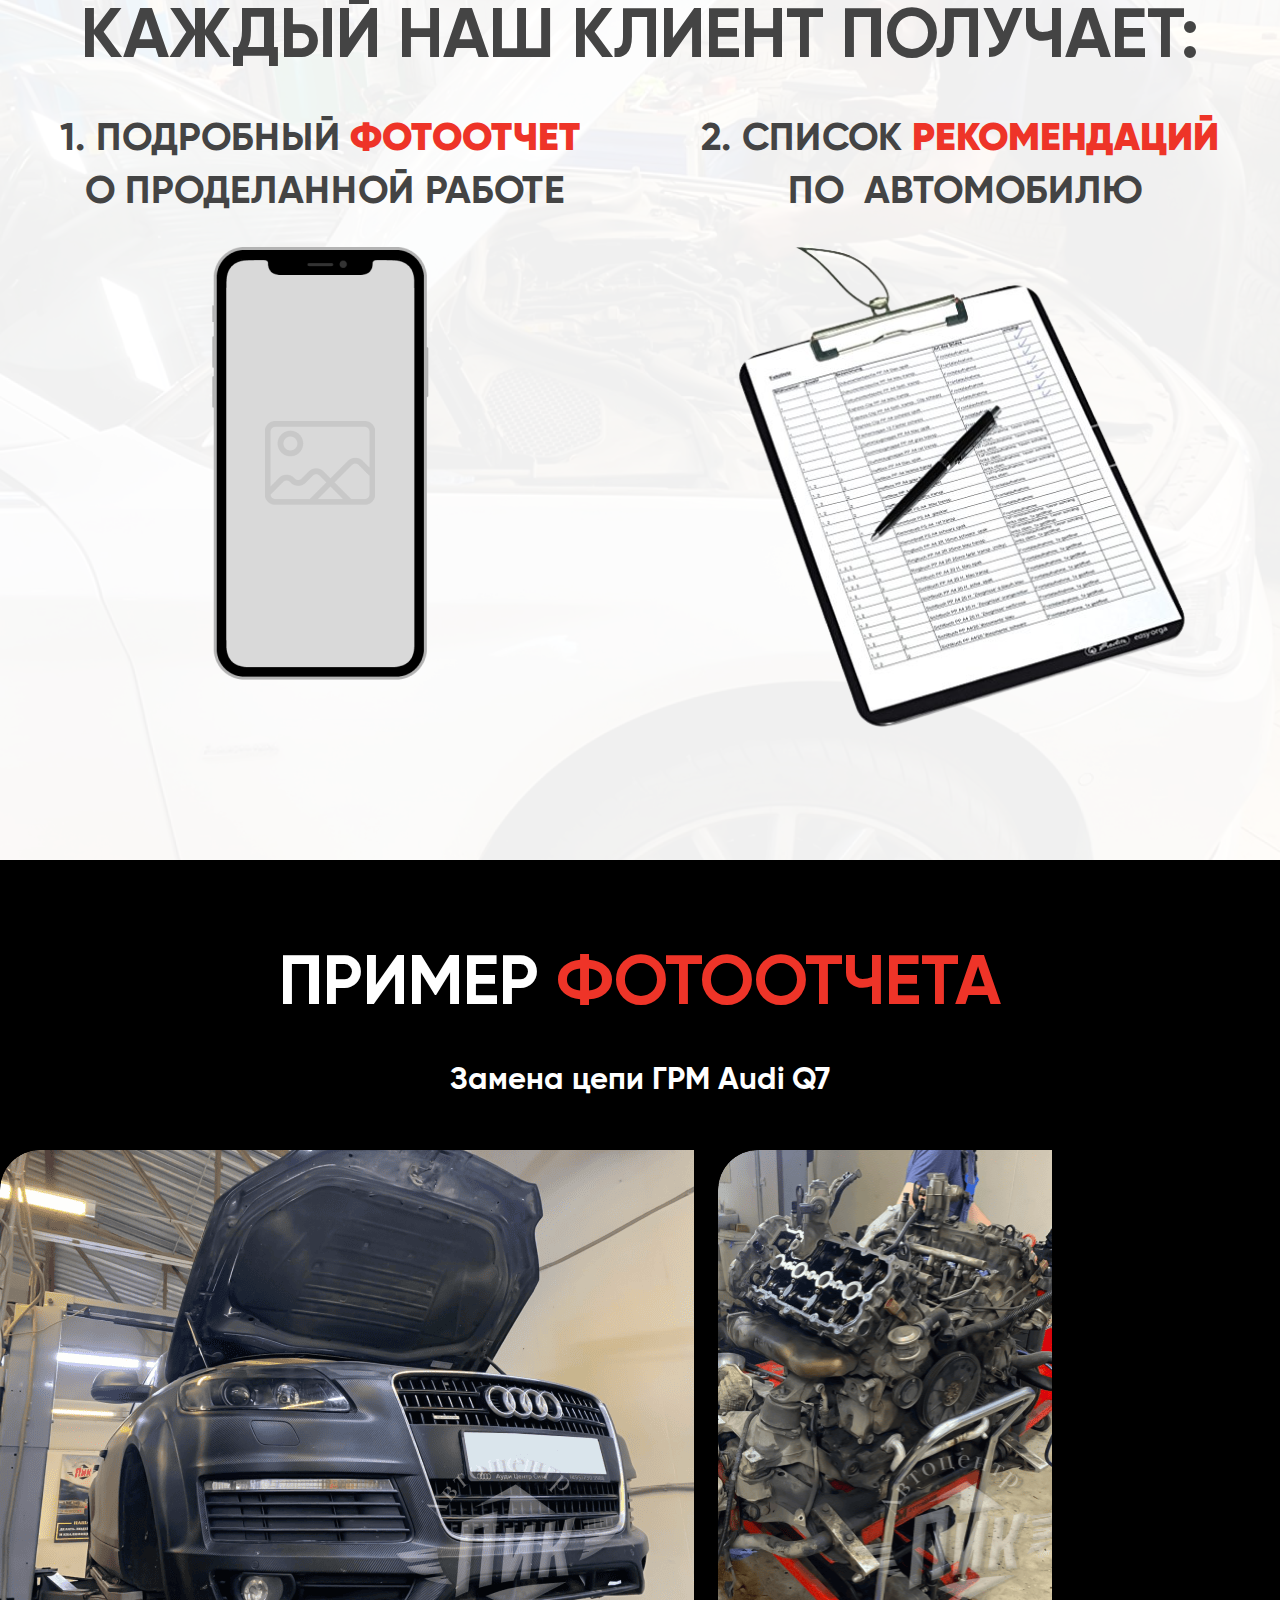
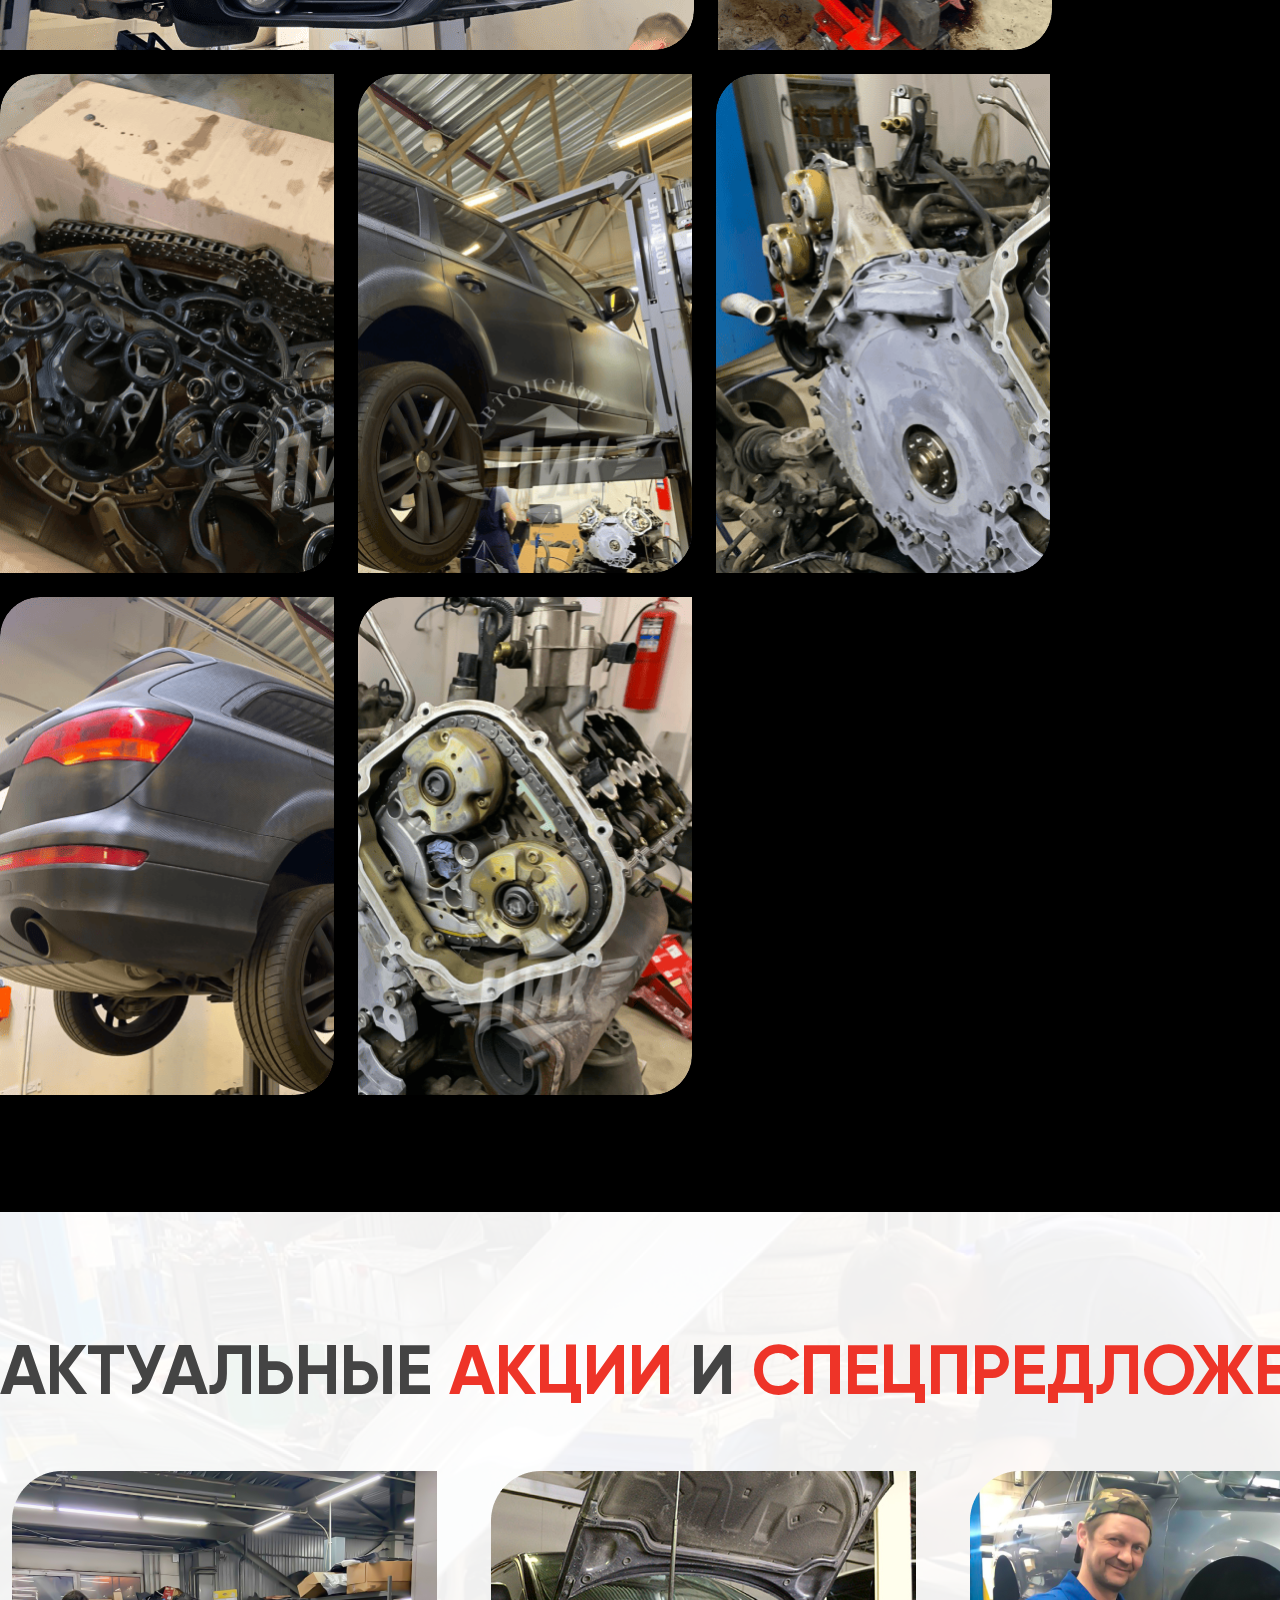
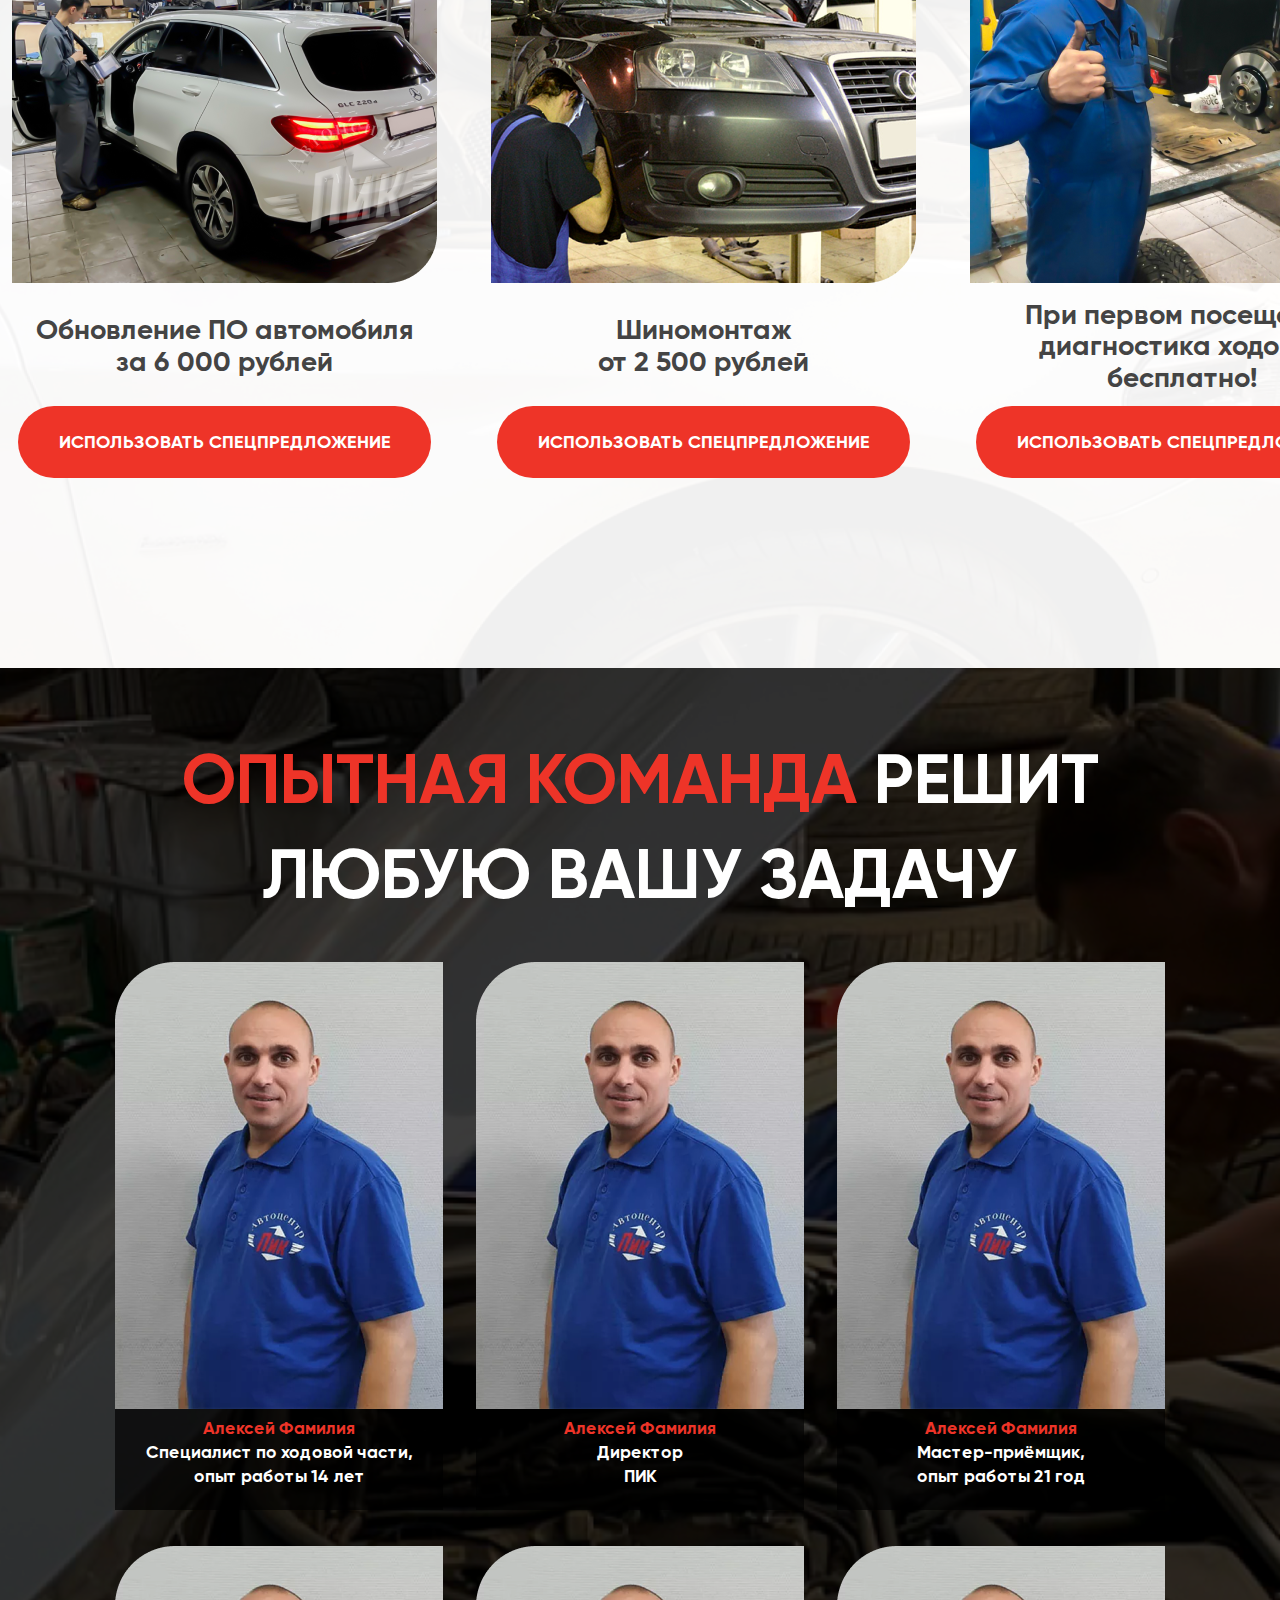
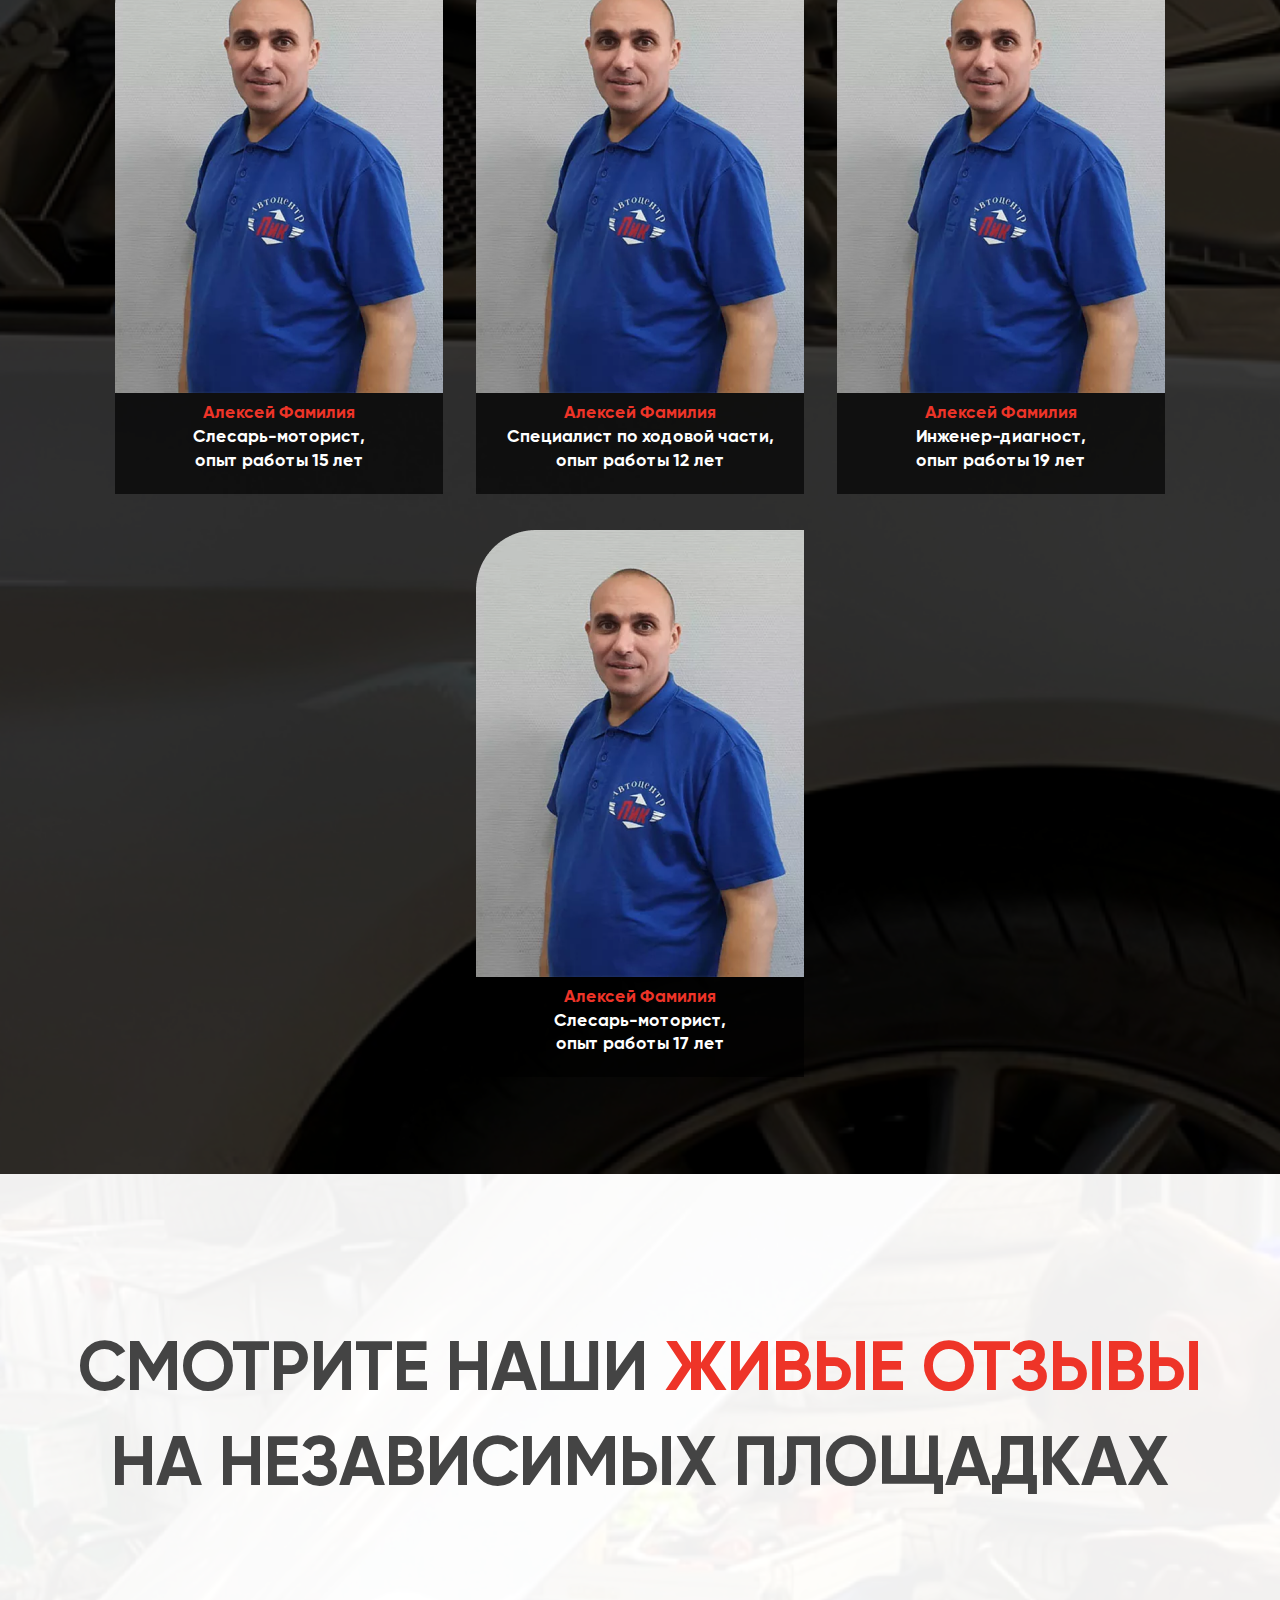
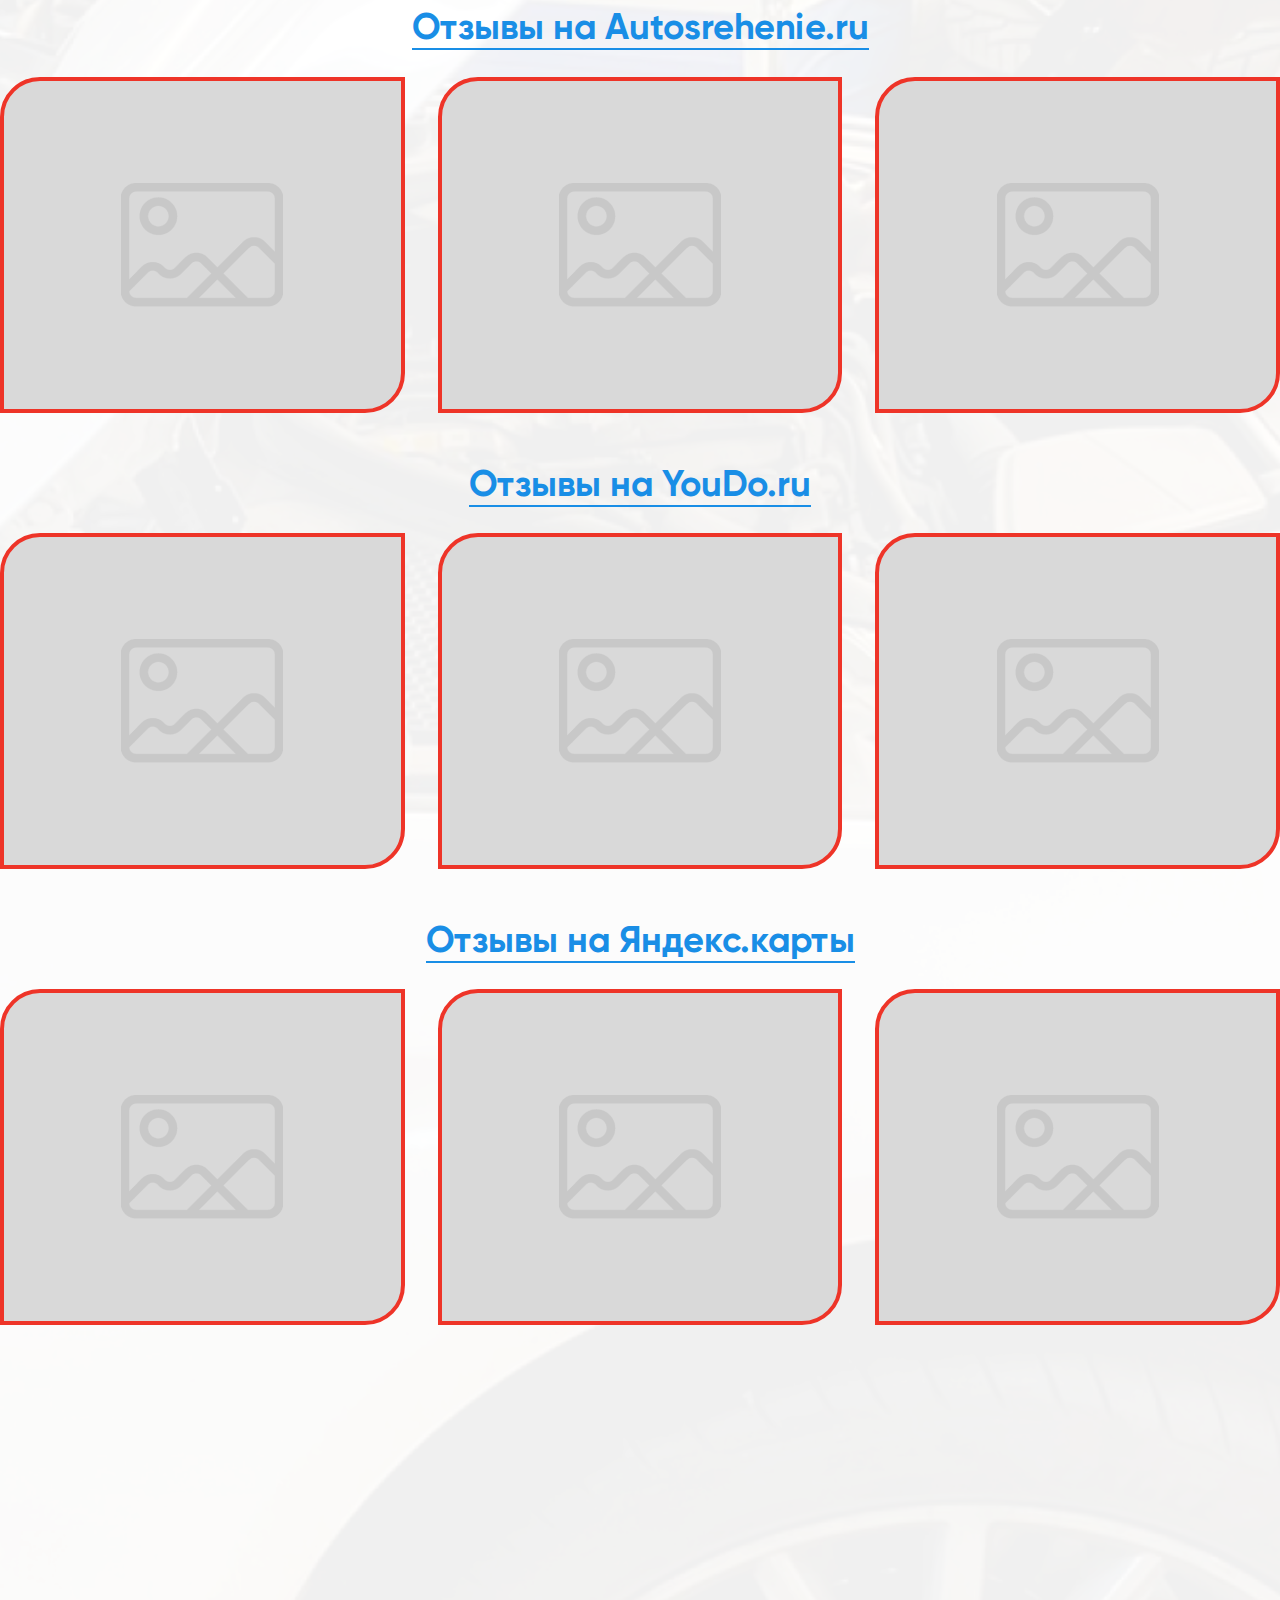
<file: vag/index.html>
<!DOCTYPE html>
<html>
  <head>
    <meta charset="UTF-8" />
    <meta name="viewport" content="width=device-width, initial-scale=1.0" />
    <link rel="stylesheet" href="css/main.min.css" />

    <title>title</title>
  </head>
  <body>
    <header class="header">
    <div class="header__top">
        <div class="container">
            <div class="header__wrapper">
                <div class="header__text">
                    <p>Ремонт и обслуживание автомобилей BMW <span>/</span> Mercedes <span>/</span> VAG</p>
                </div>
                <div class="header__place">
                    <div class="header__place--item">
                        <img src="img/geo.png" alt="">
                        <p>Москва</p>
                    </div>
                    <div class="header__place--item">
                        <img src="img/geo.png" alt="">
                        <p>Санкт-Петербург</p>
                    </div>
                </div>
                <div class="header__time">
                    <img src="img/calen.png" alt="">
                    <p>Ежедневно 9:00 - 21:00</p>
                </div>
            </div>
        </div>
    </div>
    <div class="header__bottom">
        <div class="container">
            <div class="header__wrapper">
                <div class="header__logo">
                    <a href="/"><img src="img/logo.png" alt=""></a>
                </div>
                <nav class="header__nav">
                    <a href="#">Главная</a>
                    <a href="#">О сервисе</a>
                    <a href="#">Калькулятор</a>
                    <a href="#">Спецпредложения</a>
                    <a href="#">Отзывы</a>
                    <a href="#">Контакты</a>
                </nav>
                <div class="header__btn">
                    <a href="#" class="header__open">
                        <img src="img/phone.png" alt="">
                        <img src="img/line.png" alt="">
                        <p>Заказать звонок</p>
                    </a>
                </div>
            </div>
        </div>
    </div>
</header>

    <main>
      <section>
        <div class="main">
          <div class="container">
            <div class="main__wrapper">
              <div class="main__left">
                <form action="#" class="form">
                  <div class="form__wrapper">
                    <div class="form__title">
                      <p>
                        <span>КАЛЬКУЛЯТОР</span><br />
                        СТОИМОСТИ РЕМОНТА
                      </p>
                    </div>
                    <div class="form__input">
                      <p>МАРКА, МОДЕЛЬ, ГОД ВЫПУСКА АВТО:</p>
                      <input type="text" />
                    </div>
                    <div class="form__input">
                      <p>КАКАЯ У ВАС ПРОБЛЕМА?</p>
                      <input type="text" />
                    </div>
                    <div class="form__radios">
                      <div class="form__radio">
                        <p>АВТОМОБИЛЬ НА ХОДУ?</p>
                        <label for="item1">
                          <input type="radio" id="item1" name="radio1" />
                          <p>Да, авто на ходу</p>
                        </label>
                        <label for="item2">
                          <input type="radio" id="item2" name="radio1" />
                          <p>Нет, нужна эвакуация</p>
                        </label>
                      </div>
                      <div class="form__radio">
                        <p>ВАМ ТРЕБУЮТСЯ ЗАПЧАСТИ?</p>
                        <label for="item3">
                          <input type="radio" id="item3" name="radio2" />
                          <p>Да, нужны запчасти</p>
                        </label>
                        <label for="item4">
                          <input type="radio" id="item4" name="radio2" />
                          <p>Нет, я сам куплю/купил запчасти</p>
                        </label>
                      </div>
                    </div>
                    <div class="form__input">
                      <p>Ваш номер телефона *</p>
                      <input type="tel" class="phone" />
                    </div>
                    <div class="form__submit">
                      <button type="submit">получить расчёт за 5 минут!</button>
                    </div>
                  </div>
                </form>
              </div>
              <div class="main__rigth">
                <div class="main__title">
                  <h1>
                    <span>ЗАМЕНА ЦЕПИ ГРМ</span><br />ДЛЯ BMW, MERCEDES и группы
                    vag <br />
                    В автосервисе пик <br /><span>ВСЕГО ОТ 1 200 ₽</span>
                  </h1>
                </div>
                <div class="main__video">
                  <img src="img/video.png" alt="" />
                </div>
              </div>
              <div class="main__bottom">
                <div class="banner">
                  <div class="banner__items">
                    <div class="banner__item">
                      <img src="img/banner1.png" alt="" />
                      <p>
                        <span>Дилерское</span> оборудование BMW Mercedes VAG
                      </p>
                    </div>
                    <div class="banner__item">
                      <img src="img/banner2.png" alt="" />
                      <p>Цены на<span> 50-70%</span> ниже дилерских</p>
                    </div>
                    <div class="banner__item">
                      <img src="img/banner3.png" alt="" />
                      <p>Запчасти <span>в наличии</span> по закупочной цене</p>
                    </div>
                    <div class="banner__item">
                      <img src="img/banner4.png" alt="" />
                      <p>
                        Ремонт и дооснащение <br /><span>любой сложности</span>
                      </p>
                    </div>
                  </div>
                </div>
              </div>
            </div>
          </div>
        </div>
      </section>

      <section>
        <div class="process">
          <div class="container">
            <div class="process__wrapper">
              <div class="process__title">
                <h2 class="title">фото процесса<br><span>ЗАМЕНЫ ЦЕПИ ГРМ</span> В НАШЕМ ТЕХЦЕНТРЕ</h2>
              </div>
              <div class="process__items">
                <div class="process__item">
                  <img src="img/process-1.png" alt="">
                </div>
                <div class="process__item">
                  <img src="img/process-2.png" alt="">
                </div>
                <div class="process__item">
                  <img src="img/process-3.png" alt="">
                </div>
                <div class="process__item">
                  <img src="img/process-4.png" alt="">
                </div>
                <div class="process__item">
                  <img src="img/process-5.png" alt="">
                </div>
                <div class="process__item">
                  <img src="img/process-6.png" alt="">
                </div>
              </div>
              <div class="process__btn">
                <a href="#">узнать стоимость работ для своего авто</a>
              </div>
            </div>
          </div>
        </div>
      </section>

      <section>
        <div class="autocenter">
          <div class="container">
            <div class="autocenter__wrapper">
              <div class="autocenter__title">
                <h2 class="title">автоцентр <span>пик</span> ЭТО:</h2>
              </div>
              <div class="autocenter__items">
                <div class="autocenter__item">
                  <div class="autocenter__img"><img src="img/autocenter-1.png" alt=""></div>
                  <div class="autocenter__text">
                    <h3>ОПЫТНАЯ И <br> СЕРТИФИЦИРОВАННАЯ<br> КОМАНДА СПЕЦИАЛИСТОВ</h3>
                    <p>Наш коллектив регулярно проходит обучение технологиям BMW и Mercedes, а опыт каждого сотрудника более 10 лет.</p>
                  </div>
                </div>
                <div class="autocenter__item revers">
                  <div class="autocenter__text">
                    <h3>ДИЛЕРСКИЙ ИНСТРУМЕНТ ДЛЯ<br> АВТО BMW, MERCEDES, VAG</h3>
                    <p>Для работы с автомобилями премиум класса требуется профильный инструмент, который предназначен именно для этих линеек автомобилей.</p>
                  </div>
                  <div class="autocenter__img"><img src="img/autocenter-2.png" alt=""></div>
                </div>
                <div class="autocenter__item">
                  <div class="autocenter__img"><img src="img/autocenter-3.png" alt=""></div>
                  <div class="autocenter__text">
                    <h3>ЧИСТОТА РАБОТ И ЗАБОТА<br> О ВАШЕМ АВТОМОБИЛЕ</h3>
                    <p>Каждый элемент Вашего автомобиля будет защищен от грязи и повреждений во время проведения любых работ.</p>
                  </div>
                </div>
                <div class="autocenter__item revers">
                  <div class="autocenter__text">
                    <h3>ЗАПЧАСТИ И РАСХОДНЫЕ<br> МАТЕРИАЛЫ В НАЛИЧИИ</h3>
                    <p>Вам не придется тратить время на поиск необходимых запчастей, и расходников, мы всегда имеем оригинальные материалы в наличии. причем по специальным ценам.</p>
                  </div>
                  <div class="autocenter__img"><img src="img/autocenter-4.png" alt=""></div>
                </div>
                <div class="autocenter__item">
                  <div class="autocenter__img"><img src="img/autocenter-5.png" alt=""></div>
                  <div class="autocenter__text">
                    <h3>ОПЫТ РАБОТЫ С ЗАДАЧАМИ<br> ЛЮБОЙ СЛОЖНОСТИ</h3>
                    <p>За годы нашей работы мы работали со всеми моделями немецких автомобилей и решали любые, даже самые сложные задачи.</p>
                  </div>
                </div>
                <div class="autocenter__item revers">
                  <div class="autocenter__text">
                    <h3>ОФИЦИАЛЬНЫЙ ПАРТНЕР<br> ДИЛЕРА BMW, MERCEDES, VAG</h3>
                    <p>Сертификат официального дилера подтверждает, что наш сервис имеет технологии и компетенции для задач любой сложности.</p>
                  </div>
                  <div class="autocenter__img"><img src="img/autocenter-6.png" alt=""></div>
                </div>
              </div>
            </div>
          </div>
        </div>
      </section>
      <section>
        <div class="calc">
          <div class="container">
            <div class="calc__wrapper">
              <div class="calc__left">
                <img src="img/calc-1.png" alt="">
                <img src="img/calc-2.png" alt="">
                <img src="img/calc-3.png" alt="">
              </div>
              <div class="calc__center">
                <form action="#" class="form">
                  <div class="form__wrapper">
                    <div class="form__title">
                      <p>
                        <span>КАЛЬКУЛЯТОР</span><br />
                        СТОИМОСТИ РЕМОНТА
                      </p>
                    </div>
                    <div class="form__input">
                      <p>МАРКА, МОДЕЛЬ, ГОД ВЫПУСКА АВТО:</p>
                      <input type="text" />
                    </div>
                    <div class="form__input">
                      <p>КАКАЯ У ВАС ПРОБЛЕМА?</p>
                      <input type="text" />
                    </div>
                    <div class="form__radios">
                      <div class="form__radio">
                        <p>АВТОМОБИЛЬ НА ХОДУ?</p>
                        <label for="item1">
                          <input type="radio" id="item1" name="radio1" />
                          <p>Да, авто на ходу</p>
                        </label>
                        <label for="item2">
                          <input type="radio" id="item2" name="radio1" />
                          <p>Нет, нужна эвакуация</p>
                        </label>
                      </div>
                      <div class="form__radio">
                        <p>ВАМ ТРЕБУЮТСЯ ЗАПЧАСТИ?</p>
                        <label for="item3">
                          <input type="radio" id="item3" name="radio2" />
                          <p>Да, нужны запчасти</p>
                        </label>
                        <label for="item4">
                          <input type="radio" id="item4" name="radio2" />
                          <p>Нет, я сам куплю/купил запчасти</p>
                        </label>
                      </div>
                    </div>
                    <div class="form__input">
                      <p>Ваш номер телефона *</p>
                      <input type="tel" class="phone" />
                    </div>
                    <div class="form__submit">
                      <button type="submit">получить расчёт за 5 минут!</button>
                    </div>
                  </div>
                </form>
              </div>
              <div class="calc__right">
                <img src="img/calc-4.png" alt="">
                <img src="img/calc-5.png" alt="">
                <img src="img/calc-6.png" alt="">
              </div>
            </div>
          </div>
        </div>
      </section>

      <section>
        <div class="client">
          <div class="container">
            <div class="client__wrapper">
              <div class="client__title">
                <h2 class="title">КАЖДЫЙ НАШ КЛИЕНТ ПОЛУЧАЕТ:</h2>
              </div>
              <div class="client__items">
                <div class="client__item">
                  <h3>1. ПОДРОБНЫЙ<span> ФОТООТЧЕТ</span><br> О ПРОДЕЛАННОЙ РАБОТЕ</h3>
                  <img src="img/client-1.png" alt="">
                </div>
                <div class="client__item">
                  <h3>2. СПИСОК <span>РЕКОМЕНДАЦИЙ</span><br> ПО  АВТОМОБИЛЮ</h3>
                  <img src="img/client-2.png" alt="">
                </div>
              </div>
            </div>
          </div>
        </div>
      </section>
      <section>
        <div class="foto">
          <div class="container">
            <div class="foto__wrapper">
              <div class="foto__title">
                <h2 class="title">ПРИМЕР <span>ФОТООТЧЕТА</span></h2>
                <p>Замена цепи ГРМ Audi Q7</p>
              </div>
              <div class="foto__gallery">
                <img src="img/foto-1.png" alt="">
                <img src="img/foto-2.png" alt="">
                <img src="img/foto-3.png" alt="">
                <img src="img/foto-4.png" alt="">
                <img src="img/foto-5.png" alt="">
                <img src="img/foto-6.png" alt="">
                <img src="img/foto-7.png" alt="">
              </div>
            </div>
          </div>
        </div>
      </section>
      <section>
        <div class="sale">
          <div class="container">
            <div class="sale__wrapper">
              <div class="sale__title">
                <h2 class="title">АКТУАЛЬНЫЕ <span>АКЦИИ</span> И <span>СПЕЦПРЕДЛОЖЕНИЯ</span></h2>
              </div>
              <div class="sale__items">
                <div class="sale__item">
                  <div class="sale__img">
                    <img src="img/sale-1.png" alt="">
                  </div>
                  <div class="sale__text">
                    <p>Обновление ПО автомобиля<br>за 6 000 рублей</p>
                  </div>
                  <div class="sale__btn">
                    <a href="#">ИСПОЛЬЗОВАТЬ СПЕЦПРЕДЛОЖЕНИЕ</a>
                  </div>
                </div>
                <div class="sale__item">
                  <div class="sale__img">
                    <img src="img/sale-2.png" alt="">
                  </div>
                  <div class="sale__text">
                    <p>Шиномонтаж <br>от 2 500 рублей</p>
                  </div>
                  <div class="sale__btn">
                    <a href="#">ИСПОЛЬЗОВАТЬ СПЕЦПРЕДЛОЖЕНИЕ</a>
                  </div>
                </div>
                <div class="sale__item">
                  <div class="sale__img">
                    <img src="img/sale-3.png" alt="">
                  </div>
                  <div class="sale__text">
                    <p>При первом посещении<br> диагностика ходовой<br> бесплатно!</p>
                  </div>
                  <div class="sale__btn">
                    <a href="#">ИСПОЛЬЗОВАТЬ СПЕЦПРЕДЛОЖЕНИЕ</a>
                  </div>
                </div>
              </div>
            </div>
          </div>
        </div>
      </section>
      <section>
        <div class="team">
          <div class="container">
            <div class="team__wrapper">
              <div class="team__title">
                <h2 class="title"><span>ОПЫТНАЯ КОМАНДА</span> РЕШИТ <br> ЛЮБУЮ ВАШУ ЗАДАЧУ</h2>
              </div>
              <div class="team__items">
                <div class="team__item">
                  <img src="img/team-1.png" alt="">
                  <div class="team__text">
                    <h3>Алексей Фамилия</h3>
                    <p>Специалист по ходовой части,<br> опыт работы 14 лет</p>
                  </div>
                </div>
                <div class="team__item">
                  <img src="img/team-1.png" alt="">
                  <div class="team__text">
                    <h3>Алексей Фамилия</h3>
                    <p>Директор <br>ПИК</p>
                  </div>
                </div>
                <div class="team__item">
                  <img src="img/team-1.png" alt="">
                  <div class="team__text">
                    <h3>Алексей Фамилия</h3>
                    <p>Мастер-приёмщик,<br>опыт работы 21 год</p>
                  </div>
                </div>
                <div class="team__item">
                  <img src="img/team-1.png" alt="">
                  <div class="team__text">
                    <h3>Алексей Фамилия</h3>
                    <p>Слесарь-моторист,<br> опыт работы 15 лет</p>
                  </div>
                </div>
                <div class="team__item">
                  <img src="img/team-1.png" alt="">
                  <div class="team__text">
                    <h3>Алексей Фамилия</h3>
                    <p>Специалист по ходовой части,<br> опыт работы 12 лет</p>
                  </div>
                </div>
                <div class="team__item">
                  <img src="img/team-1.png" alt="">
                  <div class="team__text">
                    <h3>Алексей Фамилия</h3>
                    <p>Инженер-диагност,<br> опыт работы 19 лет</p>
                  </div>
                </div>
                <div class="team__item">
                  <img src="img/team-1.png" alt="">
                  <div class="team__text">
                    <h3>Алексей Фамилия</h3>
                    <p>Слесарь-моторист,<br> опыт работы 17 лет</p>
                  </div>
                </div>
              </div>
            </div>
          </div>
        </div>
      </section>
      <section>
        <div class="review">
          <div class="container">
            <div class="review__wrapper">
              <div class="review__title">
                <h2 class="title">СМОТРИТЕ НАШИ <span>ЖИВЫЕ ОТЗЫВЫ</span><br> НА НЕЗАВИСИМЫХ ПЛОЩАДКАХ</h2>
              </div>
              <div class="review__items">
                <div class="review__row">
                  <div class="review__link"><a href="#">Отзывы на Autosrehenie.ru</a></div>
                  <div class="review__elements">
                    <div class="review__item">
                      <img src="img/mask.png" alt="">
                    </div>
                    <div class="review__item">
                      <img src="img/mask.png" alt="">
                    </div>
                    <div class="review__item">
                      <img src="img/mask.png" alt="">
                    </div>
                  </div>
                </div>
                <div class="review__row">
                  <div class="review__link"><a href="#">Отзывы на YouDo.ru</a></div>
                  <div class="review__elements">
                    <div class="review__item">
                      <img src="img/mask.png" alt="">
                    </div>
                    <div class="review__item">
                      <img src="img/mask.png" alt="">
                    </div>
                    <div class="review__item">
                      <img src="img/mask.png" alt="">
                    </div>
                  </div>
                </div>
                <div class="review__row">
                  <div class="review__link"><a href="#">Отзывы на Яндекс.карты</a></div>
                  <div class="review__elements">
                    <div class="review__item">
                      <img src="img/mask.png" alt="">
                    </div>
                    <div class="review__item">
                      <img src="img/mask.png" alt="">
                    </div>
                    <div class="review__item">
                      <img src="img/mask.png" alt="">
                    </div>
                  </div>
                </div>
              </div>
            </div>
          </div>
        </div>
      </section>
      <section>
        <div class="time">
          <div class="container">
            <div class="time__wrapper">
              <div class="time__left">
                <img src="img/time-1.png" alt="">
              </div>
              <div class="time__center">
                <form action="#" class="form">
                  <div class="form__wrapper">
                    <div class="form__title">
                      <p>
                        успейте записаться <br> на <span>удобное время</span>
                      </p>
                      <p class="form__title--text">Заполните форму ниже, чтобы мы закрепили за Вами выбранное время.</p>
                    </div>
                    <div class="form__input">
                      <p>удобные дата и время</p>
                      <input type="text" />
                    </div>
                    <div class="form__input">
                      <p>Ваш номер телефона *</p>
                      <input type="tel" class="phone" />
                    </div>
                    <div class="form__submit">
                      <button type="submit">записаться на ремонт</button>
                    </div>
                  </div>
                </form>
              </div>
              <div class="time__right">
                <img src="img/time-2.png" alt="">
              </div>
            </div>
          </div>
        </div>
      </section>
      <section>
        <div class="price">
          <div class="container">
            <div class="price__wrapper">
              <div class="price__title">
                <h2 class="title">Цены на основной ряд услуг</h2>
              </div>
              <div class="price__table">
                <div class="price__rowh">
                  <div class="price__col price__col--name"><p>Название услуги</p></div>
                  <div class="price__col price__col--number"><p>Стоимость</p></div>
                </div>
                <div class="price__row">
                  <div class="price__col"><p>Замена масла в двигателе</p></div>
                  <div class="price__col"><p>от 600 ₽</p></div>
                </div>
                <div class="price__row">
                  <div class="price__col"><p>Компьютерная диагностика</p></div>
                  <div class="price__col"><p>от 1 200 ₽</p></div>
                </div>
                <div class="price__row">
                  <div class="price__col"><p>Диагностика подвески</p></div>
                  <div class="price__col"><p>от 899 ₽</p></div>
                </div>
                <div class="price__row">
                  <div class="price__col"><p>Техническое обслуживание</p></div>
                  <div class="price__col"><p>от 2 500 ₽</p></div>
                </div>
                <div class="price__row">
                  <div class="price__col"><p>Замена масла в двигателе</p></div>
                  <div class="price__col"><p>от 600 ₽</p></div>
                </div>
                <div class="price__row">
                  <div class="price__col"><p>Компьютерная диагностика</p></div>
                  <div class="price__col"><p>от 1 200 ₽</p></div>
                </div>
                <div class="price__row">
                  <div class="price__col"><p>Диагностика подвески</p></div>
                  <div class="price__col"><p>от 899 ₽</p></div>
                </div>
                <div class="price__row">
                  <div class="price__col"><p>Техническое обслуживание</p></div>
                  <div class="price__col"><p>от 2 500 ₽</p></div>
                </div>
              </div>
              <div class="price__file">
                <a href="img/test.txt" download=""><img src="img/file.svg" alt=""><p>Скачать прайс-лист</p></a>
              </div>
            </div>
          </div>
        </div>
      </section>
      <section>
        <div class="contact" id="contacts">
          <div class="contact__wrapper">
            <div class="contact__title"><h2 class="title">контакты автосервисов</h2></div>
            <div class="contact__inner">
              <div class="tabs">
                <div class="tabs__btn">
                  <button class="tab-button tab1" onclick="openTab('tab1')">Санкт-Петербург</button>
                  <button class="tab-button tab2" onclick="openTab('tab2')">Москва </button>
                </div>
        
                <div id="tab1" class="tab-content">
                  <div class="tab__left" style="min-height: 709px;">
                    <div class="tab__items">
                      <div class="tab__item">
                        <div class="tab__img"><img src="img/geo.png" alt=""></div>
                        <div class="tab__text">
                          <p>Вольво</p>
                          <span>Ворошилова, 2АЕ</span>
                          <a href="tel:78129083201">8 (812) 913-05-38</a>
                        </div>
                      </div>
                      <div class="tab__item">
                        <div class="tab__img"><img src="img/geo.png" alt=""></div>
                        <div class="tab__text">
                          <p>Лексус</p>
                          <span>Боровая, 116</span>
                          <a href="tel:78129083201">8 (812) 999-85-53</a>
                        </div>
                      </div>
                      <div class="tab__item">
                        <div class="tab__img"><img src="img/geo.png" alt=""></div>
                        <div class="tab__text">
                          <p>Тойота</p>
                          <span>Дорога на Турухтанные Острова, 12</span>
                          <a href="tel:78129083201">+8 (812) 000-00-00</a>
                        </div>
                      </div>
                      <div class="tab__item">
                        <div class="tab__img"><img src="img/geo.png" alt=""></div>
                        <div class="tab__text">
                          <p>ВАГ</p>
                          <span>Дорога на Турухтанные Острова, 12</span>
                          <a href="tel:78129083201">8 (812) 000-00-00</a>
                        </div>
                        </div>
                      <div class="tab__item">
                        <div class="tab__img"><img src="img/calen.png" alt=""></div>
                        <div class="tab__text">
                          <h4>Режим работы</h4>
                          <h5>Ежедневно</h5>
                          <h6>с 09:00 до 21:00</h6>
                        </div>
                      </div>
                    </div>
                  </div>
                  <div class="tab__right" id="map-scroll1">
                    <!-- <iframe src="https://yandex.ru/map-widget/v1/?um=constructor%3A1425774a95788bb99f2ee4d4341c6915f8c10845e124cabb43e610c8b74b7e61&amp;source=constructor" width="100%" height="400" frameborder="0"></iframe> -->
                  </div>
                </div>
        
                <div id="tab2" class="tab-content">
                  <div class="tab__left" style="min-height: 709px;">
                    <div class="tab__items">
                      <div class="tab__item">
                        <div class="tab__img"><img src="img/geo.png" alt=""></div>
                        <div class="tab__text">
                          <p>Вольво</p>
                          <span>ул. Ибрагимова, вл31А</span>
                          <a href="tel:78129083201">+7 (812) 908-32-01</a>
                        </div>
                      </div>
                      <div class="tab__item">
                        <div class="tab__img"><img src="img/geo.png" alt=""></div>
                        <div class="tab__text">
                          <p>Лексус, Тойота, ВАГ</p>
                          <span>Вилюйская улица, д. 11 с.3</span>
                          <a href="tel:78129083201">+7 (812) 908-32-01</a>
                        </div>
                      </div>
                      <div class="tab__item">
                        <div class="tab__img"><img src="img/calen.png" alt=""></div>
                        <div class="tab__text">
                          <h4>Режим работы</h4>
                          <h5>Ежедневно</h5>
                          <h6>с 09:00 до 21:00</h6>
                        </div>
                      </div>
                    </div>
                  </div>
                  <div class="tab__right" id="map-scroll2">
                      <!--<script type="text/javascript" charset="utf-8" async src="https://api-maps.yandex.ru/services/constructor/1.0/js/?um=constructor%3A76a02c95b083845b11361a5155ea3c14f65e41026e846bcad3aa0d7e8300b4b0&amp;width=100%25&amp;height=569&amp;lang=ru_RU&amp;scroll=true"></script>-->
                    <!-- <iframe src="https://yandex.ru/map-widget/v1/?um=constructor%3A76a02c95b083845b11361a5155ea3c14f65e41026e846bcad3aa0d7e8300b4b0&amp;source=constructor" width="100%" height="400" frameborder="0"></iframe> -->
                  </div>
                </div>
            </div>
            </div>
          </div>
        </div>
      </section>
    </main>

    <footer class="footer">
    <div class="container">
        <div class="footer__wrapper">
            <div class="footer__left">
                <p>Ремонт, обслуживание и дооснащение<br> BMW <span>/</span> Mercedes <span>/</span> VAG</p>
            </div>
            <div class="footer__center">
                <a href="\"><img src="img/logo.png" alt=""></a>
            </div>
            <div class="footer__right">
                <p>Остались вопросы? Задай их специалисту!</p>
                <a href="#">ЗАКАЗАТЬ ОБРАТНЫЙ ЗВОНОК</a>
            </div>
            <div class="footer__bottom">
                <p>Автосервис ПИК. Все права защищены.</p>
            </div>
        </div>
    </div>
</footer>
    <script src="https://code.jquery.com/jquery-3.6.1.min.js"></script>
    <script src="js/jquery.mask.min.js"></script>
    <script src="js/main.min.js"></script>
  </body>
</html>
</file>
<file: msc-spb/css/main.min.css>
@font-face{font-family:gilroy-medium-500;font-display:swap;src:url(../fonts/gilroy-medium-500.woff) format("woff"),url(../fonts/gilroy-medium-500.woff2) format("woff2");font-weight:400;font-style:normal}@font-face{font-family:gilroy-bold-700;font-display:swap;src:url(../fonts/gilroy-bold-700.woff) format("woff"),url(../fonts/gilroy-bold-700.woff2) format("woff2");font-weight:400;font-style:normal}@font-face{font-family:gilroy-semibold-600;font-display:swap;src:url(../fonts/gilroy-semibold-600.woff) format("woff"),url(../fonts/gilroy-semibold-600.woff2) format("woff2");font-weight:400;font-style:normal}@font-face{font-family:gilroy-regular-400;font-display:swap;src:url(../fonts/gilroy-regular-400.woff) format("woff"),url(../fonts/gilroy-regular-400.woff2) format("woff2");font-weight:400;font-style:normal}*{padding:0;margin:0;border:0}*,:after,:before{-webkit-box-sizing:border-box;box-sizing:border-box}:active,:focus{outline:0}a:active,a:focus{outline:0}aside,footer,header,nav{display:block}body,html{height:100%;width:100%;font-family:gilroy-regular-400;font-size:100%;line-height:1;font-size:14px;scroll-behavior:smooth;-ms-text-size-adjust:100%;-moz-text-size-adjust:100%;-webkit-text-size-adjust:100%;overflow-x:hidden}button,input,textarea{font-family:inherit}input::-ms-clear{display:none}button{cursor:pointer}button::-moz-focus-inner{padding:0;border:0}a,a:visited{text-decoration:none;color:#000;cursor:pointer}a:hover{text-decoration:none}ul li{list-style:none;padding:0}ol,ul{padding:0;margin:0}img{vertical-align:top}h1,h2,h3,h4,h5,h6{font-size:inherit;font-weight:400;font-family:gilroy-bold-700;margin:0;padding:0}.container{width:100%;max-width:1622px;margin:0 auto}.header{width:100%;height:auto;position:relative;z-index:11}.header__top{width:100%;height:auto;padding:22px 0 24px 0;background-color:#fff}.header__top ul{display:-webkit-box;display:-ms-flexbox;display:flex;-webkit-box-orient:horizontal;-webkit-box-direction:normal;-ms-flex-direction:row;flex-direction:row}.header__top ul li{margin-right:48px}.header__top ul li a{font-family:gilroy-bold-700;color:#000;font-size:14.51px;line-height:17.41px;text-transform:uppercase}.header__wrapper{width:100%;height:auto;display:-webkit-box;display:-ms-flexbox;display:flex;-webkit-box-orient:horizontal;-webkit-box-direction:normal;-ms-flex-direction:row;flex-direction:row;-webkit-box-pack:justify;-ms-flex-pack:justify;justify-content:space-between}.header__callback--md{display:none}.header__bottom{width:100%;height:auto;background-color:#444;padding:39px 0 39px 0}.header__left{display:-webkit-box;display:-ms-flexbox;display:flex;-webkit-box-orient:horizontal;-webkit-box-direction:normal;-ms-flex-direction:row;flex-direction:row;-webkit-box-align:center;-ms-flex-align:center;align-items:center}.header__logo{width:100%;max-width:257.47px;height:auto;margin-right:34.5px}.header__logo img{width:100%;height:auto}.header__text{width:100%;max-width:187px;height:auto}.header__text p{font-family:gilroy-regular-400;color:#fff;font-size:17px;line-height:20.4px}.header__right{display:-webkit-box;display:-ms-flexbox;display:flex;-webkit-box-orient:horizontal;-webkit-box-direction:normal;-ms-flex-direction:row;flex-direction:row;-webkit-box-align:center;-ms-flex-align:center;align-items:center}.header__time{margin-right:91.5px;display:-webkit-box;display:-ms-flexbox;display:flex;-webkit-box-orient:horizontal;-webkit-box-direction:normal;-ms-flex-direction:row;flex-direction:row}.header__time--img{width:auto;height:auto;margin-right:11.7px}.header__time--text{display:-webkit-box;display:-ms-flexbox;display:flex;-webkit-box-orient:vertical;-webkit-box-direction:normal;-ms-flex-direction:column;flex-direction:column}.header__time--text p{font-size:16.38px;color:#fff}.header__time--text P:first-child{line-height:30.14px;font-family:gilroy-bold-700}.header__time--text p:last-child{line-height:23.99px;font-family:gilroy-semibold-600}.header__callback{margin-right:79px}.header__callback--link{display:-webkit-box;display:-ms-flexbox;display:flex;-webkit-box-orient:horizontal;-webkit-box-direction:normal;-ms-flex-direction:row;flex-direction:row;-webkit-box-align:center;-ms-flex-align:center;align-items:center;background-color:#ee3428;border-radius:7px;padding:5px 24px 5px 20px}.header__callback--link img{margin-right:17px}.header__callback--link span{font-family:gilroy-regular-400;color:#fff;font-size:19.21px;line-height:23.05px}.header__menu{position:relative}.header__menu button{background-color:rgba(0,0,0,0)}.header .menu.open{-webkit-transform:translateX(0);-ms-transform:translateX(0);transform:translateX(0)}.header .menu{width:325px;height:auto;padding:34px 36px 26px 36px;background-color:rgba(0,0,0,.3803921569);border-radius:20px;border:1px solid rgba(255,255,255,.4);-webkit-transform:translateX(200%);-ms-transform:translateX(200%);transform:translateX(200%);-webkit-transition:-webkit-transform .3s ease-in-out;transition:-webkit-transform .3s ease-in-out;transition:transform .3s ease-in-out;transition:transform .3s ease-in-out,-webkit-transform .3s ease-in-out;position:absolute;top:68px;right:0;z-index:1}.header .menu__top{display:-webkit-box;display:-ms-flexbox;display:flex;-webkit-box-orient:vertical;-webkit-box-direction:normal;-ms-flex-direction:column;flex-direction:column}.header .menu__top h3{font-family:gilroy-semibold-600;color:#fff;font-size:20px;line-height:24px;margin-bottom:4px}.header .menu__bottom{display:-webkit-box;display:-ms-flexbox;display:flex;-webkit-box-orient:vertical;-webkit-box-direction:normal;-ms-flex-direction:column;flex-direction:column;margin-top:25px}.header .menu__bottom h3{font-family:gilroy-semibold-600;color:#fff;font-size:20px;line-height:24px;margin-bottom:4px}.header .menu__item{display:-webkit-box;display:-ms-flexbox;display:flex;-webkit-box-orient:vertical;-webkit-box-direction:normal;-ms-flex-direction:column;flex-direction:column;margin-bottom:8px}.header .menu__item p{font-family:gilroy-semibold-600;color:#fff;font-size:18px;line-height:21.6px}.header .menu__item a{font-family:gilroy-regular-400;color:#fff;font-size:16px;line-height:19.2px;margin-top:3px}.header .menu__item a span{color:#ee3428;font-family:gilroy-semibold-600;font-size:16px;line-height:19.2px;margin-left:15px}.main{width:100%;height:659px;position:relative;background-color:#000}.main__video{position:absolute;top:0;left:0;width:100%;height:auto}.main__video img{width:100%;height:659px;-o-object-fit:cover;object-fit:cover}.main__video video{width:100%;height:100%;-o-object-fit:cover;object-fit:cover}.main__video::before{content:"";background-color:rgba(0,0,0,.7);width:100%;height:100%;position:absolute;top:0;left:0;margin:0}.main__wrapper{position:relative;width:100%;height:auto;display:-webkit-box;display:-ms-flexbox;display:flex;-webkit-box-orient:vertical;-webkit-box-direction:normal;-ms-flex-direction:column;flex-direction:column;-webkit-box-align:center;-ms-flex-align:center;align-items:center;padding:93px 0}.main__title{width:100%;max-width:750px;display:-webkit-box;display:-ms-flexbox;display:flex;-webkit-box-orient:horizontal;-webkit-box-direction:normal;-ms-flex-direction:row;flex-direction:row;-webkit-box-pack:center;-ms-flex-pack:center;justify-content:center}.main__title h1{font-family:gilroy-bold-700;color:#fff;font-size:87.84px;line-height:100%}.main__title h1 span{color:red}.main__services{width:100%;max-width:750px;display:-webkit-box;display:-ms-flexbox;display:flex;-webkit-box-orient:horizontal;-webkit-box-direction:normal;-ms-flex-direction:row;flex-direction:row;-webkit-box-pack:center;-ms-flex-pack:center;justify-content:center;margin-top:6px}.main__services p{font-family:gilroy-regular-400;color:#fff;font-size:36px;line-height:100%}.main__services span{font-family:gilroy-regular-400;font-size:36px;line-height:100%;color:red;margin:0 10px}.main__city{width:100%;max-width:750px;display:-webkit-box;display:-ms-flexbox;display:flex;-webkit-box-orient:horizontal;-webkit-box-direction:normal;-ms-flex-direction:row;flex-direction:row;-webkit-box-pack:center;-ms-flex-pack:center;justify-content:center;-webkit-box-align:center;-ms-flex-align:center;align-items:center;margin-top:34px}.main__city p{font-family:gilroy-bold-700;color:#fff;font-size:40px;line-height:48px;text-transform:uppercase}.main__city img{width:19px;height:19px;margin:0 37px 0 35px}.main__list{width:100%;max-width:750px;display:-webkit-box;display:-ms-flexbox;display:flex;-webkit-box-orient:horizontal;-webkit-box-direction:normal;-ms-flex-direction:row;flex-direction:row;-webkit-box-pack:justify;-ms-flex-pack:justify;justify-content:space-between;margin-top:33px}.main__list ul li{display:-webkit-box;display:-ms-flexbox;display:flex;-webkit-box-orient:horizontal;-webkit-box-direction:normal;-ms-flex-direction:row;flex-direction:row;-webkit-box-align:center;-ms-flex-align:center;align-items:center;font-family:gilroy-semibold-600;color:#fff;font-size:29px;line-height:34.8px;margin-bottom:11px}.main__list ul li img{width:11.5px;height:auto;margin-right:19.7px}.main__list ul li:last-child{margin-bottom:0}.main__callback{width:100%;max-width:750px;display:-webkit-box;display:-ms-flexbox;display:flex;-webkit-box-orient:horizontal;-webkit-box-direction:normal;-ms-flex-direction:row;flex-direction:row;-webkit-box-pack:center;-ms-flex-pack:center;justify-content:center;margin-top:56px}.main__callback a{border-radius:39px;font-family:gilroy-bold-700;color:#fff;font-size:20px;line-height:24px;background-color:red;padding:27px 68px;text-transform:uppercase}.recom{width:100%;height:auto;margin-top:116px}.recom__wrapper{width:100%;height:auto;display:-webkit-box;display:-ms-flexbox;display:flex;-webkit-box-orient:vertical;-webkit-box-direction:normal;-ms-flex-direction:column;flex-direction:column}.recom__title{margin-bottom:43px;display:-webkit-box;display:-ms-flexbox;display:flex;-webkit-box-pack:center;-ms-flex-pack:center;justify-content:center}.recom__title h2{font-family:gilroy-bold-700;color:#444;font-size:40px;line-height:48px}.recom__items{width:100%;height:auto;display:-webkit-box;display:-ms-flexbox;display:flex;-ms-flex-wrap:wrap;flex-wrap:wrap;row-gap:12px;-webkit-column-gap:17px;-moz-column-gap:17px;column-gap:17px}.recom__item{border-radius:40px 0 40px 0;width:100%;max-width:529px;height:163px;background-color:#f6f6f6;display:-webkit-box;display:-ms-flexbox;display:flex;-webkit-box-orient:vertical;-webkit-box-direction:normal;-ms-flex-direction:column;flex-direction:column;-webkit-box-align:center;-ms-flex-align:center;align-items:center;-webkit-box-pack:center;-ms-flex-pack:center;justify-content:center}.recom__item p{margin-top:8px;font-family:gilroy-semibold-600;font-size:22px;line-height:26.4px}.repair{width:100%;height:auto;margin-top:125px}.repair__wrapper{width:100%;height:auto;display:-webkit-box;display:-ms-flexbox;display:flex;-ms-flex-wrap:wrap;flex-wrap:wrap;-webkit-box-orient:vertical;-webkit-box-direction:normal;-ms-flex-direction:column;flex-direction:column;row-gap:12px}.repair__repair{width:100%;height:auto;padding:145px 93px 131px 93px;display:-webkit-box;display:-ms-flexbox;display:flex;-webkit-box-orient:vertical;-webkit-box-direction:normal;-ms-flex-direction:column;flex-direction:column;background-image:url(../img/repair.jpg);background-repeat:no-repeat;border-radius:60px 0 60px 0}.repair__repair h3{font-family:gilroy-bold-700;color:#fff;font-size:50px;line-height:100%}.repair__repair h3 span{color:#ee3428}.repair__repair h4{font-family:gilroy-bold-700;color:#fff;font-size:26px;line-height:31.2px;margin-top:17px;text-transform:uppercase}.repair__repair ul{display:-webkit-box;display:-ms-flexbox;display:flex;-webkit-box-orient:vertical;-webkit-box-direction:normal;-ms-flex-direction:column;flex-direction:column;margin-top:42px}.repair__repair ul li{display:-webkit-box;display:-ms-flexbox;display:flex;-webkit-box-orient:horizontal;-webkit-box-direction:normal;-ms-flex-direction:row;flex-direction:row;-webkit-box-align:center;-ms-flex-align:center;align-items:center;font-family:gilroy-semibold-600;color:#fff;font-size:23.1px;line-height:27.72px;margin-bottom:13px}.repair__repair ul li img{width:14px;height:14px;margin-right:17px}.repair__repair ul li:last-child{margin-bottom:0}.repair__promotion{width:100%;height:auto;display:-webkit-box;display:-ms-flexbox;display:flex;-webkit-box-orient:horizontal;-webkit-box-direction:normal;-ms-flex-direction:row;flex-direction:row;-webkit-column-gap:17px;-moz-column-gap:17px;column-gap:17px}.repair__item{border-radius:0 40px 0 40px;padding:41px 76px 62px 55px;width:50%}.repair__item span{background-color:#ee3428;font-family:gilroy-bold-700;color:#fff;font-size:19.73px;line-height:23.68px;border-radius:7.15px 0 7.15px 0;padding:7px 17px;text-transform:uppercase}.repair__item h4{font-family:gilroy-bold-700;color:#fff;font-size:27.63px;line-height:33.16px;text-transform:uppercase;margin-top:33px}.repair__item:first-child{background-image:url(../img/promotion-1.jpg);background-repeat:no-repeat}.repair__item:last-child{background-image:url(../img/promotion-2.jpg);background-repeat:no-repeat}.repair__btn{margin-top:77px;display:-webkit-box;display:-ms-flexbox;display:flex;-webkit-box-orient:horizontal;-webkit-box-direction:normal;-ms-flex-direction:row;flex-direction:row;-webkit-box-pack:justify;-ms-flex-pack:justify;justify-content:space-between;-webkit-box-align:center;-ms-flex-align:center;align-items:center}.repair__btn span{font-family:gilroy-bold-700;color:#ee3428;font-size:60.76px;line-height:72.91px;background-color:rgba(0,0,0,0);padding:0}.repair__btn button{font-family:gilroy-bold-700;color:#fff;font-size:15.93px;line-height:19.12px;background-color:rgba(255,255,255,0);padding:16px 30px;border:2px solid #fff;border-radius:25px}.me{width:100%;height:auto;margin-top:77px}.me__wrapper{width:100%;height:auto;display:-webkit-box;display:-ms-flexbox;display:flex;-webkit-box-orient:vertical;-webkit-box-direction:normal;-ms-flex-direction:column;flex-direction:column;border-radius:60px 0;background-color:#f6f6f6;padding:77px 27px 100px 70px}.me__title{width:100%;height:auto;display:-webkit-box;display:-ms-flexbox;display:flex;-webkit-box-orient:vertical;-webkit-box-direction:normal;-ms-flex-direction:column;flex-direction:column}.me__title h2{font-family:gilroy-bold-700;font-size:40px;line-height:48px;text-align:center;color:#444}.me__title p{font-family:gilroy-semibold-600;font-size:24px;line-height:28.8px;color:#8e8e8e;margin-top:48px}.me__text{margin-top:26px;display:-webkit-box;display:-ms-flexbox;display:flex;-webkit-box-orient:horizontal;-webkit-box-direction:normal;-ms-flex-direction:row;flex-direction:row;-webkit-box-pack:justify;-ms-flex-pack:justify;justify-content:space-between}.me__left{width:52%;height:auto;display:-webkit-box;display:-ms-flexbox;display:flex;-webkit-box-orient:vertical;-webkit-box-direction:normal;-ms-flex-direction:column;flex-direction:column}.me__left h3{display:-webkit-box;display:-ms-flexbox;display:flex;-webkit-box-orient:horizontal;-webkit-box-direction:normal;-ms-flex-direction:row;flex-direction:row;-webkit-box-align:center;-ms-flex-align:center;align-items:center;font-family:gilroy-bold-700;font-size:23px;line-height:43.24px}.me__left h3 img{margin-right:5px}.me__left p{font-family:gilroy-medium-500;font-size:24px;line-height:45.12px;color:#8e8e8e;margin-left:30px}.me__right{width:46%;height:auto;display:-webkit-box;display:-ms-flexbox;display:flex;-webkit-box-orient:vertical;-webkit-box-direction:normal;-ms-flex-direction:column;flex-direction:column}.me__right h3{display:-webkit-box;display:-ms-flexbox;display:flex;-webkit-box-orient:horizontal;-webkit-box-direction:normal;-ms-flex-direction:row;flex-direction:row;-webkit-box-align:center;-ms-flex-align:center;align-items:center;font-family:gilroy-bold-700;font-size:23px;line-height:43.24px}.me__right h3 img{margin-right:5px}.me__right p{font-family:gilroy-medium-500;font-size:24px;line-height:45.12px;color:#8e8e8e;margin-left:30px}.gallery{width:100%;height:auto;margin-top:70px}.gallery__wrapper{width:100%;height:auto;display:-webkit-box;display:-ms-flexbox;display:flex;-webkit-box-orient:horizontal;-webkit-box-direction:normal;-ms-flex-direction:row;flex-direction:row}.gallery__wrapper a{max-width:25%;height:auto;margin-right:13px}.gallery__wrapper a img{width:100%;height:auto}.gallery__wrapper a:last-child{margin:0}.team{width:100%;height:auto;margin-top:40px}.team__wrapper{width:100%;height:auto;padding:62px 80px 80px 80px;border-radius:60px 0 60px 0;background-image:url(../img/team.jpg);background-repeat:no-repeat;background-size:cover;background-position:center;position:relative}.team__wrapper h3{font-family:gilroy-bold-700;color:#fff;font-size:32.01px;line-height:38.42px;position:relative;z-index:1}.team__wrapper p{font-family:gilroy-semibold-600;color:#fff;font-size:25px;line-height:50.5px;margin-top:30px;position:relative;z-index:1}.team__wrapper::after{content:"";position:absolute;top:0;left:0;width:100%;height:100%;background:-webkit-gradient(linear,left top,right top,color-stop(41.17%,#000),to(rgba(0,0,0,0)));background:linear-gradient(90deg,#000 41.17%,rgba(0,0,0,0) 100%);border-radius:60px 0 60px 0}.app{width:100%;height:auto;margin-top:100px}.app__wrapper{width:100%;height:auto}.app__title{width:100%;height:auto}.app__title h2{font-family:gilroy-bold-700;color:#444;font-size:40px;line-height:48px;text-align:center;text-transform:uppercase}.app__inner{position:relative;margin-top:50px}.app__left{width:100%;max-width:600px;padding:45px 45px 42px 60px;border-radius:40px 0 40px 0;background-color:#f6f6f6;position:absolute;z-index:1;top:15%;left:15%}.app__left .img-app2{position:absolute;bottom:-128px;left:-73px;z-index:2}.app__left h3{font-family:gilroy-bold-700;color:#444;font-size:32px;line-height:33.6px}.app__left p{font-family:gilroy-semibold-600;color:#444;font-size:19px;line-height:21.85px;margin-top:26px;max-width:329px;width:100%;height:auto;text-align:left;margin-left:auto}.app__left p span{color:#ee3428;font-family:gilroy-bold-700}.app__img{display:-webkit-box;display:-ms-flexbox;display:flex;-webkit-box-orient:horizontal;-webkit-box-direction:normal;-ms-flex-direction:row;flex-direction:row;-webkit-box-align:center;-ms-flex-align:center;align-items:center}.app__img img{position:relative;z-index:1}.app__text{background-color:#fff;padding:17px 36px 22px 60px;border-radius:10px;margin-left:-20px;display:-webkit-box;display:-ms-flexbox;display:flex;-webkit-box-orient:vertical;-webkit-box-direction:normal;-ms-flex-direction:column;flex-direction:column;-webkit-box-align:center;-ms-flex-align:center;align-items:center;-webkit-box-pack:center;-ms-flex-pack:center;justify-content:center}.app__text p{margin:0;font-family:gilroy-bold-700;color:#444;font-size:20px;line-height:23px;text-align:center}.app__text span{font-family:gilroy-regular-400;color:#444;font-size:14px;line-height:16.1px;margin-top:6px;text-align:center}.app__right{width:100%;max-width:880px;height:auto;padding:80px 140px 60px;background-image:url(../img/app.png);background-repeat:no-repeat;margin-left:auto;margin-right:221px;border-radius:60px 0 60px 0;position:relative;display:-webkit-box;display:-ms-flexbox;display:flex;-webkit-box-pack:end;-ms-flex-pack:end;justify-content:end}.app__right .img-app1{position:absolute;top:-43px;right:-62px;z-index:2}.app__right::after{content:"";width:100%;height:100%;position:absolute;top:0;left:0;background:rgba(0,0,0,.7);border-radius:60px 0 60px 0}.form{width:100%;max-width:300px;position:relative;z-index:1;margin-left:auto}.form__title{width:100%}.form__title h3{font-family:gilroy-semibold-600;color:#fff;font-size:26.34px;line-height:31.61px;text-align:center}.form__title p{font-family:gilroy-regular-400;color:#fff;font-size:18.44px;line-height:22.12px;text-align:center;margin-top:14px}.form form{display:-webkit-box;display:-ms-flexbox;display:flex;-webkit-box-orient:vertical;-webkit-box-direction:normal;-ms-flex-direction:column;flex-direction:column}.form form .tel{width:100%;height:auto;padding:13px 18px 11px 18px;border-radius:5px;font-family:gilroy-medium-500;color:#686868;font-size:14px;line-height:16.8px;margin-top:32px}.form form .list{width:100%;height:auto;padding:13px 18px 11px 18px;border-radius:5px;font-family:gilroy-medium-500;color:#686868;font-size:14px;line-height:16.8px;margin-top:30px}.form form label{display:-webkit-box;display:-ms-flexbox;display:flex;-webkit-box-orient:horizontal;-webkit-box-direction:normal;-ms-flex-direction:row;flex-direction:row;margin-top:48px}.form form label input{margin-right:10px}.form form label p{font-family:gilroy-regular-400;color:#fff;font-size:10px;line-height:12px}.form form button{width:100%;height:auto;padding:12px 0;font-family:gilroy-medium-500;color:#fff;font-size:14px;line-height:16.8px;text-align:center;text-transform:uppercase;background-color:#ee3428;border-radius:5px;margin-top:20px}.contact{width:100%;height:auto;margin-top:150px}.contact__wrapper{width:100%;height:auto}.contact__title{width:100%;height:auto}.contact__title h2{font-family:gilroy-bold-700;font-size:40px;line-height:48px;text-align:center;text-transform:uppercase}.contact__inner{background-color:#444;margin-top:75px}.tab{display:-webkit-box;display:-ms-flexbox;display:flex;-webkit-box-orient:horizontal;-webkit-box-direction:normal;-ms-flex-direction:row;flex-direction:row}.tab__left{width:40%;height:auto;padding:148px 0 42px 150px}.tab__items{display:-webkit-box;display:-ms-flexbox;display:flex;-webkit-box-orient:vertical;-webkit-box-direction:normal;-ms-flex-direction:column;flex-direction:column;background-image:url(../img/road.png);background-repeat:no-repeat;background-position:center}.tab__item{display:-webkit-box;display:-ms-flexbox;display:flex;-webkit-box-orient:horizontal;-webkit-box-direction:normal;-ms-flex-direction:row;flex-direction:row;-webkit-box-align:center;-ms-flex-align:center;align-items:center;margin-bottom:7px}.tab__item:last-child{margin-bottom:0}.tab__img{margin-right:30px}.tab__text{display:-webkit-box;display:-ms-flexbox;display:flex;-webkit-box-orient:vertical;-webkit-box-direction:normal;-ms-flex-direction:column;flex-direction:column}.tab__text p{font-family:gilroy-semibold-600;color:#ee3428;font-size:22px;line-height:26.4px}.tab__text span{font-family:gilroy-bold-700;color:#fff;font-size:19.57px;line-height:36.02px}.tab__text a{font-family:gilroy-regular-400;color:#fff;font-size:19.57px;line-height:36.02px}.tab__text h4{font-family:gilroy-bold-700;color:#fff;font-size:21.54px;line-height:39.63px}.tab__text h5,.tab__text h6{font-family:gilroy-regular-400;color:#fff;font-size:19.57px;line-height:28.68px}.tab__right{width:60%;height:auto}.tab__right iframe{width:100%;height:100%}.tabs{width:100%;height:auto;position:relative}.tabs__btn{position:absolute;left:150px;top:60px}.tab-button{font-family:gilroy-semibold-600;font-size:29.58px;line-height:35.5px;padding:7px 25px;border:.85px solid rgba(255,255,255,.5019607843);color:rgba(255,255,255,.5019607843);border-radius:17px;background-color:rgba(255,255,255,0);margin-right:40px}.tab-button:last-child{margin:0}.tab-button:active,.tab-button:hover{border:.85px solid #fff;color:#fff}.tab-content{display:none;width:100%}.tab-content.active{display:-webkit-box;display:-ms-flexbox;display:flex;-webkit-box-orient:horizontal;-webkit-box-direction:normal;-ms-flex-direction:row;flex-direction:row}.header-fix{width:100%;height:auto;padding:20px 0;background-color:#444;position:fixed;top:0;width:100%;z-index:10}.header-fix__wrapper{width:100%;height:auto;display:-webkit-box;display:-ms-flexbox;display:flex;-webkit-box-orient:horizontal;-webkit-box-direction:normal;-ms-flex-direction:row;flex-direction:row;-webkit-box-pack:justify;-ms-flex-pack:justify;justify-content:space-between;-webkit-box-align:center;-ms-flex-align:center;align-items:center}.header-fix__left{display:-webkit-box;display:-ms-flexbox;display:flex;-webkit-box-orient:horizontal;-webkit-box-direction:normal;-ms-flex-direction:row;flex-direction:row;-webkit-box-align:center;-ms-flex-align:center;align-items:center}.header-fix__logo{width:100%;max-width:257.47px;height:auto;margin-right:34.5px}.header-fix__logo img{width:100%;height:auto}.header-fix__text{width:100%;max-width:187px;height:auto}.header-fix__text p{font-family:gilroy-regular-400;font-size:17px;line-height:20.4px;color:#fff}.header-fix__right{display:-webkit-box;display:-ms-flexbox;display:flex;-webkit-box-orient:horizontal;-webkit-box-direction:normal;-ms-flex-direction:row;flex-direction:row;-webkit-box-align:center;-ms-flex-align:center;align-items:center}.header-fix__box{display:-webkit-box;display:-ms-flexbox;display:flex;-webkit-box-orient:horizontal;-webkit-box-direction:normal;-ms-flex-direction:row;flex-direction:row}.header-fix__time{display:-webkit-box;display:-ms-flexbox;display:flex;-webkit-box-orient:horizontal;-webkit-box-direction:normal;-ms-flex-direction:row;flex-direction:row;-webkit-box-align:center;-ms-flex-align:center;align-items:center}.header-fix__time--img{width:auto;height:auto;margin-right:11.7px}.header-fix__time--text{margin-right:30px}.header-fix__time--text p{font-size:16.38px;color:#fff}.header-fix__phone{display:-webkit-box;display:-ms-flexbox;display:flex;-webkit-box-orient:horizontal;-webkit-box-direction:normal;-ms-flex-direction:row;flex-direction:row;-webkit-box-align:center;-ms-flex-align:center;align-items:center;margin-right:30px}.header-fix__phone--img{width:auto;height:auto;margin-right:11.7px}.header-fix__phone--link a{font-size:16.38px;color:#fff}.header-fix__callback--link{display:-webkit-box;display:-ms-flexbox;display:flex;-webkit-box-orient:horizontal;-webkit-box-direction:normal;-ms-flex-direction:row;flex-direction:row;-webkit-box-align:center;-ms-flex-align:center;align-items:center;background-color:#ee3428;border-radius:7px;padding:5px 24px 5px 20px}.header-fix__callback--link img{margin-right:17px}.header-fix__callback--link span{font-family:gilroy-regular-400;color:#fff;font-size:19.21px;line-height:23.05px}.header-fix.show{top:0}.modal{width:100%;height:100%;display:none;-webkit-box-align:center;-ms-flex-align:center;align-items:center;-webkit-box-pack:center;-ms-flex-pack:center;justify-content:center;position:absolute;top:0;left:0;z-index:10;opacity:0;-webkit-transition:opacity .5s ease;transition:opacity .5s ease;-webkit-transform:translateY(-1000px);-ms-transform:translateY(-1000px);transform:translateY(-1000px)}.modal__wrapper{width:100%;max-width:456.46px;height:auto;background-color:rgba(0,0,0,.8);border-radius:10px;padding:47px 40px 65px 40px;border:2px solid #fff;display:-webkit-box;display:-ms-flexbox;display:flex;-webkit-box-orient:vertical;-webkit-box-direction:normal;-ms-flex-direction:column;flex-direction:column}.modal__title{width:100%;height:auto}.modal__title h3{font-family:gilroy-bold-700;color:#fff;font-size:26.73px;line-height:36.86px;text-align:center}.modal__form{display:-webkit-box;display:-ms-flexbox;display:flex;-webkit-box-orient:vertical;-webkit-box-direction:normal;-ms-flex-direction:column;flex-direction:column;margin-top:53px}.modal__form .name{margin-bottom:18px;width:100%;height:auto;padding:14px 16px;font-family:gilroy-medium-500;color:#b8b8b8;font-size:18.46px;line-height:25.45px;border-radius:6px}.modal__form .tel{margin-bottom:18px;width:100%;height:auto;padding:14px 16px;font-family:gilroy-medium-500;color:#b8b8b8;font-size:18.46px;line-height:25.45px;border-radius:6px}.modal__form .list{width:100%;height:auto;padding:14px 16px;font-family:gilroy-regular-400;color:#000;font-size:18.46px;line-height:25.45px;border-radius:6px}.modal__form label{margin-top:63px;display:-webkit-box;display:-ms-flexbox;display:flex;-webkit-box-orient:horizontal;-webkit-box-direction:normal;-ms-flex-direction:row;flex-direction:row}.modal__form label input{margin-right:13px}.modal__form label p{font-family:gilroy-medium-500;color:#fff;font-size:13px;line-height:17.93px}.modal__form button{width:100%;height:auto;margin-top:20px;padding:15px 0;color:#fff;background-color:#ee3428;text-transform:uppercase;border-radius:6px}.modal.active{display:-webkit-box;display:-ms-flexbox;display:flex;opacity:1;-webkit-transform:translateY(0);-ms-transform:translateY(0);transform:translateY(0)}@media (max-width:1655px){.tab__left{padding-left:70px;width:50%}.tab__right{width:50%}.tabs__btn{left:70px}}@media (max-width:1654.98px){.container{width:100%;max-width:1399.98px;margin:0 auto}.recom__item{max-width:455px}.app__left{left:5%}}@media (max-width:1399.98px){.container{width:100%;max-width:1199.98px;margin:0 auto}.header__left{-webkit-box-orient:vertical;-webkit-box-direction:normal;-ms-flex-direction:column;flex-direction:column;-webkit-box-align:start;-ms-flex-align:start;align-items:flex-start}.header__text{width:100%;max-width:100%;margin-top:3px}.header__text p{font-size:16px;line-height:20.4px}.recom__item{max-width:388px}.app__right{margin-right:50px}.header-fix__left{-webkit-box-orient:vertical;-webkit-box-direction:normal;-ms-flex-direction:column;flex-direction:column;-webkit-box-align:start;-ms-flex-align:start;align-items:flex-start}}@media (max-width:1200px){.header-fix__box{-webkit-box-orient:vertical;-webkit-box-direction:reverse;-ms-flex-direction:column-reverse;flex-direction:column-reverse}.header-fix__phone{margin-bottom:5px}}@media (max-width:1199.98px){.container{width:100%;max-width:991.98px;margin:0 auto}.header__top{padding:15px 0}.header__bottom{padding:25px 0 25px 0}.header__time{margin-right:40px;display:-webkit-box;display:-ms-flexbox;display:flex;-webkit-box-orient:horizontal;-webkit-box-direction:normal;-ms-flex-direction:row;flex-direction:row}.header__callback{margin-right:40px}.header .menu{background-color:rgba(0,0,0,.9019607843)}.recom__item{max-width:319px}.gallery__wrapper a{width:49%;max-width:100%;margin:0}.gallery__wrapper{-ms-flex-wrap:wrap;flex-wrap:wrap;gap:10px}.app__left{left:0;max-width:500px}.app__right{margin-right:0}.tab__left{padding-top:200px}}@media (max-width:1199px){.tabs__btn{display:-webkit-box;display:-ms-flexbox;display:flex;-webkit-box-orient:vertical;-webkit-box-direction:normal;-ms-flex-direction:column;flex-direction:column;-webkit-box-align:center;-ms-flex-align:center;align-items:center;gap:30px}.tab-button{margin:0}}@media (max-width:991.98px){.container{width:100%;max-width:767.98px;margin:0 auto}.header__top{display:none}.header__logo{max-width:200px;margin-right:0}.header__text{width:100%;max-width:100%;margin-top:3px}.header__text p{font-size:11px;line-height:14px}.header__time--text p{font-size:14px;color:#fff}.header__callback--link{padding:5px 15px 5px 15px}.header__callback--link img{margin-right:15px}.header__callback--link span{font-family:gilroy-regular-400;color:#fff;font-size:16px;line-height:16px}.header__menu{width:49px}.header__menu button{width:100%;height:auto}.header__menu button img{width:100%}.recom__item{max-width:244px}.repair__wrapper{row-gap:17px}.repair__repair{padding:60px 60px 75px 55px}.repair__promotion{-webkit-box-orient:vertical;-webkit-box-direction:normal;-ms-flex-direction:column;flex-direction:column}.repair__item{width:100%;margin-bottom:17px}.me__text{-webkit-box-orient:vertical;-webkit-box-direction:normal;-ms-flex-direction:column;flex-direction:column}.me__left,.me__right{width:100%}.app__left{max-width:100%;position:static;margin-bottom:26px}.app__right{border-radius:0;background-position:center}.app__right::after{border-radius:0}.form{margin-right:auto}.tab__left{width:100%}.tab__right{width:100%;height:725px}.header-fix__logo{max-width:200px;margin-right:0}.header-fix__text p{font-size:11px;line-height:14px}.header-fix__time--text p{font-size:14px;color:#fff}.header-fix__phone--link a{font-size:14px;color:#fff}.header-fix__phone--link a{font-size:10px;color:#fff}}@media (max-width:991px){.tab-content.active{-webkit-box-orient:vertical;-webkit-box-direction:normal;-ms-flex-direction:column;flex-direction:column}.header-fix__callback--link img{display:none}.header-fix__callback{width:120px}}@media (max-width:768.98px){.recom__title h2{font-size:26px;line-height:31.2px;text-align:center}.recom__item{max-width:180px}.recom__item{max-width:180px}.recom{margin-top:27px}.repair__repair h3{font-size:36px}.repair__repair h4{font-size:22px}.repair__repair ul li{font-size:22px}.repair__btn span{font-size:40px}.repair{margin-top:25px}.app__title h2{font-size:26px;line-height:31.2px}}@media (max-width:767.98px){.container{width:100%;max-width:575.98px;margin:0 auto}.header__wrapper{-ms-flex-wrap:wrap;flex-wrap:wrap}.header__callback--md{display:-webkit-box;display:-ms-flexbox;display:flex;-webkit-box-pack:center;-ms-flex-pack:center;justify-content:center;width:100%;margin-top:19px}.header__callback--md a .img1{width:18.62px;height:18.62px}.header__callback--md a .img2{width:1.38px;height:28.96px}.header__callback--md a span{font-size:13.25px;line-height:15.89px}.header__callback{display:none}.main__video{position:static;padding:27px 13px 0 13px}.main__video img{width:100%;height:226px;-o-object-fit:cover;object-fit:cover;border-radius:16px}.main__video::before{content:"";background-color:rgba(0,0,0,0);width:100%;height:auto;position:absolute;top:0;left:0;margin:0}.main__wrapper{padding:20px 0}.main__title h1{font-size:72px}.main__title{-webkit-box-pack:start;-ms-flex-pack:start;justify-content:start}.main__services p,.main__services span{font-size:28px}.main__services{-webkit-box-pack:start;-ms-flex-pack:start;justify-content:start}.main__city p{font-size:32px}.main__city img{width:13px;height:13px;margin:0 25px 0 25px}.main__city{-webkit-box-pack:start;-ms-flex-pack:start;justify-content:start}.main__list ul{margin-bottom:5px}.main__list{-webkit-box-orient:vertical;-webkit-box-direction:normal;-ms-flex-direction:column;flex-direction:column}.main{height:auto}}@media (max-width:767.98px) and (max-width:575.98px){.main__services p,.main__services span{font-size:22px}}@media (max-width:576.98px){.repair__repair ul li img{width:6px;height:6px;margin-top:5px;margin-right:7px}.repair__repair ul li{font-size:14.99px;line-height:17.99px;-webkit-box-align:start;-ms-flex-align:start;align-items:flex-start}.repair__repair ul{margin-top:17px}.repair__item span{font-size:14.42px;line-height:17.31px}.repair__item h4{font-size:18.12px;line-height:21.74px;margin-top:20px}.repair__item{padding:24px 27px}.repair__btn span{font-size:30.42px;line-height:36.5px}.me__wrapper{padding:70px 9px}.me__title h2{font-size:26px;line-height:31.2px}.me__title p{font-size:23.43px;line-height:28.11px;margin-top:21px;text-align:center}.me__text{margin-top:0}.me__left h3{font-size:23px;line-height:43.24px;-webkit-box-pack:center;-ms-flex-pack:center;justify-content:center;margin-top:32px}.me__left p{font-size:23px;line-height:29.9px;text-align:center;margin-left:0}.me__right h3{font-size:23px;line-height:43.24px;-webkit-box-pack:center;-ms-flex-pack:center;justify-content:center;margin-top:32px}.me__right p{font-size:23px;line-height:29.9px;text-align:center;margin-left:0}.gallery__wrapper{gap:8px}.gallery{margin-top:40px}.team__wrapper h3{font-size:26px;line-height:31.2px;text-align:center}.team__wrapper p{font-size:23px;line-height:38.87px;text-align:center}.team__wrapper{padding:55px 22px}.app__inner{margin-top:26px}.app__left .img-app2{display:none}.app__left h3{font-size:23.93px;line-height:25.12px}.app__left p{font-size:15.13px;line-height:17.4px;text-align:center;max-width:262px}.app__left{padding:28px 28px 0 37px}.app__right .img-app1{display:none}.app__right{padding:58px 12px 53px}.app{margin-top:58px}.form form .tel{font-size:21.36px;line-height:25.64px;margin-top:47px}.form form .list{font-size:21.36px;line-height:25.64px;margin-top:20px}.form form label{margin-top:38px}.form form button{font-size:17.6px;line-height:21.12px;margin-top:12px}.form{max-width:100%}}@media (max-width:576px){.repair__btn button{font-size:13.63px;line-height:16.36px;padding:13px 25px}.repair__btn{margin-top:16px}.header-fix__time--img{width:13px}.header-fix__time--text p{font-size:10px;color:#fff}.header-fix__phone--img{width:13px}.header-fix__callback--link span{font-size:11px;line-height:18px}.header-fix__callback--link{padding:5px 10px}.header-fix__callback{width:70px}}@media (max-width:575.98px){.container{width:100%;max-width:399.98px;margin:0 auto}.header__callback--md{display:-webkit-box;display:-ms-flexbox;display:flex;-webkit-box-pack:center;-ms-flex-pack:center;justify-content:center;width:100%;margin-top:19px}.header__logo{max-width:138px;margin-right:0}.header__text{width:100%;max-width:138px;margin-top:3px}.header__text p{font-size:8.28px;line-height:9px}.header__time--img{width:25px;height:auto;margin-right:10px}.header__time{margin-right:31px}.header__time--text p{font-size:10px;color:#fff}.header__time--text P:first-child{line-height:18.66px}.header__time--text p:last-child{line-height:14.86px}.header .menu{right:85%;top:45px}.main__title h1{font-size:54px}.main__city p{font-size:22px}.main__city img{width:10px;height:10px;margin:0 20px 0 20px}.main__city{margin-top:22px;margin-bottom:22px}.main__list ul li{font-size:22px}.main__list ul li img{width:9px;margin-right:15px}.main__list{margin-top:0}.main__callback a{font-size:20px;width:100%;display:-webkit-box;display:-ms-flexbox;display:flex;-webkit-box-pack:center;-ms-flex-pack:center;justify-content:center}.main__callback{margin-top:45px}.repair__repair h3{font-size:24px}.repair__repair h4{font-size:14px;line-height:17px;margin-top:7px}.repair__repair{padding:27px 22px 30px 22px;background-size:337%;background-position:center;border-radius:14px 0 14px 0}.header-fix__logo{max-width:138px;margin-right:0}.header-fix__text p{font-size:8.28px;line-height:9px}}
</file>
<file: vag/css/main.min.css>
@font-face{font-family:gilroy-bold;font-display:swap;src:url(../fonts/gilroy-bold.woff) format("woff"),url(../fonts/gilroy-bold.woff2) format("woff2");font-weight:400;font-style:normal}@font-face{font-family:gilroy-black;font-display:swap;src:url(../fonts/gilroy-black.woff) format("woff"),url(../fonts/gilroy-black.woff2) format("woff2");font-weight:400;font-style:normal}@font-face{font-family:gilroy-regular;font-display:swap;src:url(../fonts/gilroy-regular.woff) format("woff"),url(../fonts/gilroy-regular.woff2) format("woff2");font-weight:400;font-style:normal}@font-face{font-family:gilroy-medium;font-display:swap;src:url(../fonts/gilroy-medium.woff) format("woff"),url(../fonts/gilroy-medium.woff2) format("woff2");font-weight:400;font-style:normal}@font-face{font-family:gilroy-semibold;font-display:swap;src:url(../fonts/gilroy-semibold.woff) format("woff"),url(../fonts/gilroy-semibold.woff2) format("woff2");font-weight:400;font-style:normal}*{padding:0;margin:0;border:0}*,:after,:before{-webkit-box-sizing:border-box;box-sizing:border-box}:active,:focus{outline:0}a:active,a:focus{outline:0}aside,footer,header,nav{display:block}body,html{height:100%;width:100%;font-family:gilroy-bold;font-size:100%;line-height:1;font-size:14px;scroll-behavior:smooth;-ms-text-size-adjust:100%;-moz-text-size-adjust:100%;-webkit-text-size-adjust:100%}button,input,textarea{font-family:inherit}input::-ms-clear{display:none}button{cursor:pointer}button::-moz-focus-inner{padding:0;border:0}a,a:visited{text-decoration:none;color:#000}a:hover{text-decoration:none}ul li{list-style:none;padding:0}ol,ul{padding:0;margin:0}img{vertical-align:top}h1,h2,h3,h4,h5,h6{font-size:inherit;font-weight:400;font-family:gilroy-bold;margin:0;padding:0}.container{max-width:1411px;width:100%;margin:0 auto}.title{font-size:69px;line-height:94.53px;text-align:center;color:#444;text-transform:uppercase}.title span{color:#ee3428}.header{width:100%;height:auto;display:-webkit-box;display:-ms-flexbox;display:flex;-webkit-box-orient:vertical;-webkit-box-direction:normal;-ms-flex-direction:column;flex-direction:column}.header__top{width:100%;height:auto;background-color:#444;padding:12px 0}.header__wrapper{width:100%;height:auto;display:-webkit-box;display:-ms-flexbox;display:flex;-webkit-box-orient:horizontal;-webkit-box-direction:normal;-ms-flex-direction:row;flex-direction:row;-webkit-box-align:center;-ms-flex-align:center;align-items:center;-webkit-box-pack:justify;-ms-flex-pack:justify;justify-content:space-between}.header__text{width:auto;height:auto}.header__text p{color:#fff;font-size:20.28px;line-height:26.57px}.header__text p span{color:#ee3428}.header__place{display:-webkit-box;display:-ms-flexbox;display:flex;-webkit-box-orient:horizontal;-webkit-box-direction:normal;-ms-flex-direction:row;flex-direction:row;-webkit-column-gap:50px;-moz-column-gap:50px;column-gap:50px}.header__place--item{display:-webkit-box;display:-ms-flexbox;display:flex;-webkit-box-orient:horizontal;-webkit-box-direction:normal;-ms-flex-direction:row;flex-direction:row;-webkit-box-align:center;-ms-flex-align:center;align-items:center}.header__place--item img{margin-right:16px}.header__place--item p{color:#fff;font-size:20.28px;line-height:26.57px}.header__time{display:-webkit-box;display:-ms-flexbox;display:flex;-webkit-box-orient:horizontal;-webkit-box-direction:normal;-ms-flex-direction:row;flex-direction:row;-webkit-box-align:center;-ms-flex-align:center;align-items:center}.header__time img{margin-right:16px}.header__time p{color:#fff;font-size:20.28px;line-height:26.57px}.header__bottom{width:100%;height:auto;background-color:#000;padding:28px 0 32px}.header__logo{max-width:215px}.header__nav{display:-webkit-box;display:-ms-flexbox;display:flex;-webkit-box-orient:horizontal;-webkit-box-direction:normal;-ms-flex-direction:row;flex-direction:row;gap:14px}.header__nav a{font-size:19px;line-height:24.89px;color:#fff}.header__open{padding:5px 24px 5px 20px;background-color:#ee3428;display:-webkit-box;display:-ms-flexbox;display:flex;-webkit-box-orient:horizontal;-webkit-box-direction:normal;-ms-flex-direction:row;flex-direction:row;-webkit-box-align:center;-ms-flex-align:center;align-items:center;border-radius:7px}.header__open img:nth-child(2){margin:0 15px 0 17px}.header__open p{color:#fff;font-size:19.21px;line-height:23.05px}.main{width:100%;height:auto;background-color:#000;background-image:url(../img/main-bg.png);background-repeat:no-repeat;background-position:center -111px}.main__wrapper{width:100%;height:auto;display:-webkit-box;display:-ms-flexbox;display:flex;-ms-flex-wrap:wrap;flex-wrap:wrap;-webkit-box-pack:justify;-ms-flex-pack:justify;justify-content:space-between;padding:60px 0 0 0}.main__left{max-width:536px;width:100%;height:auto;padding-top:25px}.main__rigth{max-width:743px;width:100%;height:auto}.main__title{width:100%}.main__title h1{font-size:72.02px;font-weight:700;line-height:75px;text-align:center;color:#fff;text-transform:uppercase}.main__title h1 span{color:#ee3428}.main__video{margin-top:18px;border-radius:50px 0 50px 0;overflow:hidden}.main__video img{width:100%;height:auto}.main__bottom{width:100%;height:auto}.form{width:100%;height:auto;background-color:rgba(0,0,0,.5490196078);border:3px solid rgba(255,255,255,.8);border-radius:10px;padding:25px 51px 36px 51px}.form__wrapper{width:100%;height:auto;display:-webkit-box;display:-ms-flexbox;display:flex;-webkit-box-orient:vertical;-webkit-box-direction:normal;-ms-flex-direction:column;flex-direction:column}.form__title{width:100%;margin-bottom:8px}.form__title p{font-family:gilroy-bold;text-align:center;color:#fff;font-size:34.76px;line-height:45.54px;text-transform:uppercase}.form__title p span{color:#ee3428;font-size:40.02px;line-height:52.43px}.form__input{width:100%;height:auto}.form__input p{font-size:22.09px;line-height:28.94px;color:#fff;text-transform:uppercase;margin-bottom:8px}.form__input input{width:100%;border-radius:15px;font-size:20px;padding:16px 15px;margin-bottom:14px}.form__radios{width:100%;height:auto}.form__radio{width:100%;height:auto;margin-bottom:24px}.form__radio p{font-size:22.09px;line-height:28.94px;color:#fff;margin-bottom:8px}.form__radio label{display:-webkit-box;display:-ms-flexbox;display:flex;-webkit-box-orient:horizontal;-webkit-box-direction:normal;-ms-flex-direction:row;flex-direction:row;-webkit-box-align:center;-ms-flex-align:center;align-items:center;margin-bottom:10px}.form__radio label input{width:28px;height:28px}.form__radio label p{font-size:20.06px;line-height:26.28px;color:#fff;margin:0 0 0 11px}.form__submit{width:100%;height:auto;padding-top:9px}.form__submit button{width:100%;height:auto;font-size:21.82px;line-height:29.89px;text-align:center;color:#fff;background-color:#ee3428;padding:22px 0;border-radius:37.5px;text-transform:uppercase}.banner{width:100%;height:auto;margin-top:92px}.banner__items{width:100%;height:auto;display:-webkit-box;display:-ms-flexbox;display:flex;-webkit-box-orient:horizontal;-webkit-box-direction:normal;-ms-flex-direction:row;flex-direction:row;-webkit-box-pack:justify;-ms-flex-pack:justify;justify-content:space-between}.banner__item{max-width:269px;width:100%;display:-webkit-box;display:-ms-flexbox;display:flex;-webkit-box-orient:vertical;-webkit-box-direction:normal;-ms-flex-direction:column;flex-direction:column;-webkit-box-pack:center;-ms-flex-pack:center;justify-content:center;-webkit-box-align:center;-ms-flex-align:center;align-items:center}.banner__item p{font-family:gilroy-medium;font-size:20px;line-height:27.4px;text-align:center;color:#fff;margin-top:27px}.banner__item p span{font-family:gilroy-semibold}.process{width:100%;height:auto;padding:120px 0 90px;background-color:#000}.process__wrapper{width:100%;height:auto;display:-webkit-box;display:-ms-flexbox;display:flex;-webkit-box-orient:vertical;-webkit-box-direction:normal;-ms-flex-direction:column;flex-direction:column}.process__title{width:100%;height:auto}.process__title .title{color:#fff}.process__items{width:100%;height:auto;display:-webkit-box;display:-ms-flexbox;display:flex;-ms-flex-wrap:wrap;flex-wrap:wrap;gap:25px;margin-top:36px}.process__item{max-width:453px;width:100%;height:auto;border-radius:50px 0 50px 0;overflow:hidden}.process__item img{width:100%;height:100%}.process__btn{width:100%;height:auto;margin-top:50px;display:-webkit-box;display:-ms-flexbox;display:flex;-webkit-box-pack:center;-ms-flex-pack:center;justify-content:center}.process__btn a{font-size:21.82px;line-height:29.89px;text-align:center;color:#fff;background-color:#ee3428;border-radius:65px;padding:32px 52px 28px;display:block;text-transform:uppercase}.autocenter{width:100%;height:auto;padding:157px 0 90px;background-image:url(../img/autoBg-1.svg),url(../img/autoBg-2.svg),url(../img/autoBg-3.svg),url(../img/autoBg-4.svg),url(../img/autoBg-1.svg),url(../img/autoBg-2.svg);background-repeat:no-repeat,no-repeat,no-repeat,no-repeat,no-repeat,no-repeat;background-position:right 200px,left 890px,right 1350px,left 2300px,right 2550px,left 3220px}.autocenter__wrapper{width:100%;height:auto;display:-webkit-box;display:-ms-flexbox;display:flex;-webkit-box-orient:vertical;-webkit-box-direction:normal;-ms-flex-direction:column;flex-direction:column}.autocenter__title{width:100%;height:auto}.autocenter__items{width:100%;height:auto;display:-webkit-box;display:-ms-flexbox;display:flex;-webkit-box-orient:vertical;-webkit-box-direction:normal;-ms-flex-direction:column;flex-direction:column;margin-top:70px}.autocenter__item{width:100%;height:auto;display:-webkit-box;display:-ms-flexbox;display:flex;-webkit-box-orient:horizontal;-webkit-box-direction:normal;-ms-flex-direction:row;flex-direction:row;-webkit-box-pack:center;-ms-flex-pack:center;justify-content:center;-webkit-box-align:center;-ms-flex-align:center;align-items:center;gap:65px;margin-bottom:52px}.autocenter__item .revers{-webkit-box-orient:horizontal;-webkit-box-direction:reverse;-ms-flex-direction:row-reverse;flex-direction:row-reverse}.autocenter__item.revers .autocenter__text{text-align:end}.autocenter__img{max-width:622px;width:100%;height:auto;border-radius:50px 0 50px 0;overflow:hidden}.autocenter__img img{width:100%;height:100%}.autocenter__text{text-align:start}.autocenter__text h3{font-family:gilroy-bold;font-size:49px;line-height:65.5px;color:#ee3428}.autocenter__text p{margin-top:36px;font-size:24px;line-height:31.44px;color:#444}.calc{width:100%;height:auto;background-image:url(../img/main-bg.png);background-repeat:no-repeat;background-position:center;background-size:contain;background-color:#000;padding:102px 0 124px}.calc__wrapper{width:100%;height:auto;display:-webkit-box;display:-ms-flexbox;display:flex;-webkit-box-orient:horizontal;-webkit-box-direction:normal;-ms-flex-direction:row;flex-direction:row;-webkit-box-pack:justify;-ms-flex-pack:justify;justify-content:space-between;-webkit-box-align:center;-ms-flex-align:center;align-items:center}.calc__left{max-width:386px;width:100%;height:auto;border-radius:50px 0 50px 0;overflow:hidden}.calc__left img{width:100%;height:auto}.calc__center{max-width:536px;width:100%;height:auto}.calc__right{max-width:386px;width:100%;height:auto;border-radius:50px 0 50px 0;overflow:hidden}.calc__right img{width:100%;height:auto}.client{width:100%;height:auto;background-image:url(../img/filter-2.png),url(../img/client-bg-2.jpg);background-repeat:no-repeat,no-repeat;background-position:center,center;background-size:cover;padding:50px 0 109px}.client__wrapper{width:100%;height:auto}.client__title{width:100%;height:auto}.client__items{width:100%;height:auto;display:-webkit-box;display:-ms-flexbox;display:flex;-webkit-box-orient:horizontal;-webkit-box-direction:normal;-ms-flex-direction:row;flex-direction:row;-ms-flex-pack:distribute;justify-content:space-around;margin-top:30px}.client__item{max-width:590px;width:100%;height:auto;display:-webkit-box;display:-ms-flexbox;display:flex;-webkit-box-orient:vertical;-webkit-box-direction:normal;-ms-flex-direction:column;flex-direction:column;-webkit-box-align:center;-ms-flex-align:center;align-items:center}.client__item h3{font-size:38.67px;line-height:52.98px;text-align:center;color:#444}.client__item h3 span{color:#ee3428;font-family:gilroy-black}.client__item img{margin-top:30px}.foto{width:100%;height:auto;padding:74px 0 117px;background-color:#000}.foto__wrapper{width:100%;height:auto}.foto__title{width:100%;height:auto}.foto__title .title{color:#fff}.foto__title p{font-size:31px;line-height:42.47px;text-align:center;color:#fff;margin-top:29px}.foto__gallery{width:100%;height:auto;margin-top:50px;display:-webkit-box;display:-ms-flexbox;display:flex;-ms-flex-wrap:wrap;flex-wrap:wrap;gap:24px}.foto__gallery img{border-radius:40px 0 40px 0;max-width:334px;width:100%;height:auto}.foto__gallery img:first-child{max-width:694px;width:100%;height:auto}.sale{width:100%;height:auto;background-image:url(../img/filter-2.png),url(../img/client-bg-2.jpg);background-repeat:no-repeat,no-repeat;background-position:center,center;background-size:cover;padding:112px 0 165px}.sale__wrapper{width:100%;height:auto}.sale__title{width:100%;height:auto}.sale__items{width:100%;height:auto;margin-top:40px;display:-webkit-box;display:-ms-flexbox;display:flex;-webkit-box-orient:horizontal;-webkit-box-direction:normal;-ms-flex-direction:row;flex-direction:row;gap:30px}.sale__item{max-width:450px;width:100%;height:auto;padding:12px 12px 25px 12px;display:-webkit-box;display:-ms-flexbox;display:flex;-webkit-box-orient:vertical;-webkit-box-direction:normal;-ms-flex-direction:column;flex-direction:column;-webkit-box-pack:justify;-ms-flex-pack:justify;justify-content:space-between}.sale__img{width:100%;height:auto;border-radius:50px 0 50px;margin-bottom:16px}.sale__text{width:100%;height:auto}.sale__text p{font-size:27.8px;line-height:31.7px;text-align:center;color:#444}.sale__btn{width:100%;height:auto;margin-top:12px;padding:0 6px}.sale__btn a{width:100%;display:block;background-color:#ee3428;text-transform:uppercase;border-radius:37.5px;color:#fff;text-align:center;padding:24px 0;font-size:18px;line-height:24.66px}.team{width:100%;height:auto;background-image:url(../img/filter.png),url(../img/client-bg-2.jpg);background-repeat:no-repeat,no-repeat;background-position:center,center;background-size:cover;padding:65px 0 97px}.team__wrapper{width:100%;height:auto}.team__title{width:100%;height:auto}.team__title .title{color:#fff}.team__items{width:100%;height:auto;margin-top:40px;display:-webkit-box;display:-ms-flexbox;display:flex;-ms-flex-wrap:wrap;flex-wrap:wrap;-webkit-box-pack:center;-ms-flex-pack:center;justify-content:center;row-gap:36px;-webkit-column-gap:33px;-moz-column-gap:33px;column-gap:33px}.team__item{max-width:328px;width:100%;height:auto;border-radius:60px 0 0 0}.team__text{width:100%;height:auto;padding:8px 0 21px;background-color:rgba(0,0,0,.6509803922)}.team__text h3{font-size:17.42px;line-height:23.87px;text-align:center;color:#ee3428}.team__text p{font-size:17.42px;line-height:23.87px;text-align:center;color:#fff}.review{width:100%;height:auto;background-image:url(../img/filter-2.png),url(../img/client-bg-2.jpg);background-repeat:no-repeat,no-repeat;background-position:center,center;background-size:cover;padding:146px 0 300px}.review__wrapper{width:100%;height:auto;display:-webkit-box;display:-ms-flexbox;display:flex;-webkit-box-orient:vertical;-webkit-box-direction:normal;-ms-flex-direction:column;flex-direction:column}.review__title{width:100%;height:auto}.review__items{width:100%;height:auto;display:-webkit-box;display:-ms-flexbox;display:flex;-webkit-box-orient:vertical;-webkit-box-direction:normal;-ms-flex-direction:column;flex-direction:column;margin-top:93px}.review__row{width:100%;height:auto;display:-webkit-box;display:-ms-flexbox;display:flex;-webkit-box-orient:vertical;-webkit-box-direction:normal;-ms-flex-direction:column;flex-direction:column;margin-top:46px}.review__row:first-child{margin-top:0}.review__elements{display:-webkit-box;display:-ms-flexbox;display:flex;-webkit-box-orient:horizontal;-webkit-box-direction:normal;-ms-flex-direction:row;flex-direction:row;gap:33px;margin-top:25px}.review__link{width:100%;height:auto;text-align:center}.review__link a{font-size:36.03px;line-height:49.37px;text-align:center;color:#198ee6;border-bottom:2px solid #198ee6}.review__item{max-width:449px;width:100%;height:336px;border:4px solid #ee3428;display:-webkit-box;display:-ms-flexbox;display:flex;-webkit-box-align:center;-ms-flex-align:center;align-items:center;-webkit-box-pack:center;-ms-flex-pack:center;justify-content:center;background-color:#d9d9d9;border-radius:40px 0 40px 0}.time{width:100%;height:auto;padding:159px 0 62px;background-image:url(../img/filter.png),url(../img/client-bg-2.jpg);background-repeat:no-repeat,no-repeat;background-position:center,center}.time__wrapper{width:100%;height:auto;display:-webkit-box;display:-ms-flexbox;display:flex;-webkit-box-orient:horizontal;-webkit-box-direction:normal;-ms-flex-direction:row;flex-direction:row;-webkit-box-pack:justify;-ms-flex-pack:justify;justify-content:space-between}.time__left{max-width:390px;height:auto;border-radius:40px 0 40px 0}.time__left img{width:100%;height:100%}.time__center{max-width:548px;width:100%;height:auto}.time__center .form__title--text{margin-top:17px;margin-bottom:30px;width:100%;height:auto;font-size:21px;line-height:23.94px;text-align:center;color:#fff;text-transform:lowercase}.time__right{max-width:390px;height:auto;border-radius:40px 0 40px 0}.time__right img{width:100%;height:100%}.price{width:100%;height:auto;padding:95px 0 50px}.price__wrapper{width:100%;height:auto}.price__title{width:100%;height:auto}.price__table{width:100%;height:auto;margin-top:38px}.price__rowh{width:100%;height:auto;display:-webkit-box;display:-ms-flexbox;display:flex;-webkit-box-orient:horizontal;-webkit-box-direction:normal;-ms-flex-direction:row;flex-direction:row;gap:16px}.price__col{padding:9px 0}.price__col P{font-family:gilroy-medium;font-size:22.56px;line-height:26.55px;text-align:left;color:#000}.price__col:first-child{max-width:965px;width:100%;height:auto;padding-left:70px}.price__col:last-child{max-width:428px;width:100%;height:auto}.price__col:last-child p{text-align:center}.price__col--name{max-width:965px;width:100%;height:auto;background-color:#ee3428;border-radius:70.51px;padding-left:70px}.price__col--name p{color:#fff}.price__col--number{max-width:428px;width:100%;height:auto;background-color:#ee3428;border-radius:70.51px}.price__col--number p{color:#fff;text-align:center}.price__row{width:100%;height:auto;display:-webkit-box;display:-ms-flexbox;display:flex;-webkit-box-orient:horizontal;-webkit-box-direction:normal;-ms-flex-direction:row;flex-direction:row;-webkit-box-pack:justify;-ms-flex-pack:justify;justify-content:space-between}.price__row:nth-child(2n+1){background-color:#f6f6f6}.price__file{width:100%;height:auto;margin-top:58px;display:-webkit-box;display:-ms-flexbox;display:flex;-webkit-box-pack:center;-ms-flex-pack:center;justify-content:center}.price__file a{display:-webkit-box;display:-ms-flexbox;display:flex;-webkit-box-orient:horizontal;-webkit-box-direction:normal;-ms-flex-direction:row;flex-direction:row;-webkit-box-align:center;-ms-flex-align:center;align-items:center}.price__file a p{font-family:gilroy-medium;font-size:20.92px;line-height:25.5px;color:#ee3428;margin-left:14px}.contact{width:100%;height:auto;padding-top:100px}.contact__wrapper{width:100%;height:auto}.contact__title{width:100%;height:auto}.contact__inner{background-color:#444;margin-top:75px}.tab{display:-webkit-box;display:-ms-flexbox;display:flex;-webkit-box-orient:horizontal;-webkit-box-direction:normal;-ms-flex-direction:row;flex-direction:row}.tab__left{width:40%;height:auto;padding:148px 0 42px 150px;background-image:url(../img/map.png);background-repeat:no-repeat;background-position:280px 240px}.tab__items{display:-webkit-box;display:-ms-flexbox;display:flex;-webkit-box-orient:vertical;-webkit-box-direction:normal;-ms-flex-direction:column;flex-direction:column}.tab__item{display:-webkit-box;display:-ms-flexbox;display:flex;-webkit-box-orient:horizontal;-webkit-box-direction:normal;-ms-flex-direction:row;flex-direction:row;-webkit-box-align:center;-ms-flex-align:center;align-items:center;margin-bottom:14px}.tab__item:last-child{margin-bottom:0}.tab__img{margin-right:30px}.tab__text{display:-webkit-box;display:-ms-flexbox;display:flex;-webkit-box-orient:vertical;-webkit-box-direction:normal;-ms-flex-direction:column;flex-direction:column}.tab__text p{color:#ee3428;font-size:22px;line-height:26.4px;font-family:gilroy-medium}.tab__text span{color:#fff;font-size:19.57px;line-height:36.02px}.tab__text a{color:#fff;font-size:19.57px;line-height:36.02px;font-family:gilroy-regular}.tab__text h4{color:#fff;font-size:21.54px;line-height:39.63px}.tab__text h5,.tab__text h6{font-family:gilroy-regular;color:#fff;font-size:19.57px;line-height:28.68px}.tab__right{width:60%;height:auto}.tab__right iframe{width:100%;height:100%}.tabs{width:100%;min-height:740px;position:relative}.tabs__btn{position:absolute;left:150px;top:60px}.tab-button{font-size:29.58px;line-height:35.5px;padding:7px 25px;border:.85px solid rgba(255,255,255,.5019607843);color:rgba(255,255,255,.5019607843);border-radius:17px;background-color:rgba(255,255,255,0);margin-right:40px}.tab-button:last-child{margin:0}.tab-button:active,.tab-button:hover{border:.85px solid #fff;color:#fff}.tab-content{display:none;width:100%}.tab-content.active{display:-webkit-box;display:-ms-flexbox;display:flex;-webkit-box-orient:horizontal;-webkit-box-direction:normal;-ms-flex-direction:row;flex-direction:row}.footer{width:100%;height:auto;padding:24px 0 32px;background-color:#2a2a2a}.footer__wrapper{width:100%;height:auto;display:-webkit-box;display:-ms-flexbox;display:flex;-ms-flex-wrap:wrap;flex-wrap:wrap;-webkit-box-pack:justify;-ms-flex-pack:justify;justify-content:space-between;-webkit-box-align:center;-ms-flex-align:center;align-items:center}.footer__left{max-width:420px;width:100%;height:auto}.footer__left p{color:#fff;font-size:20.28px;line-height:26.57px;text-align:center}.footer__left p span{color:#ee3428}.footer__center{max-width:280px;width:100%;height:auto}.footer__right{max-width:420px;width:100%;height:auto;display:-webkit-box;display:-ms-flexbox;display:flex;-webkit-box-orient:vertical;-webkit-box-direction:normal;-ms-flex-direction:column;flex-direction:column;-webkit-box-align:center;-ms-flex-align:center;align-items:center}.footer__right p{font-size:19.4px;font-weight:700;line-height:32px;color:#fff}.footer__right a{font-size:17.23px;line-height:23.61px;text-align:center;color:#fff;background-color:#ee3428;border-radius:29px;padding:18px 45px;text-transform:uppercase;margin-top:25px}.footer__bottom{width:100%;height:auto;margin-top:50px}.footer__bottom p{font-family:gilroy-semibold;font-size:17.05px;line-height:28.13px;text-align:center;color:#fff}@media (max-width:1655px){.tab__left{padding-left:70px;width:50%}.tab__right{width:50%}.tabs__btn{left:70px}}@media (max-width:1199.98px){.tab__left{padding-top:200px}}@media (max-width:1199px){.tabs__btn{display:-webkit-box;display:-ms-flexbox;display:flex;-webkit-box-orient:vertical;-webkit-box-direction:normal;-ms-flex-direction:column;flex-direction:column;-webkit-box-align:center;-ms-flex-align:center;align-items:center;gap:30px}.tab-button{margin:0}}@media (max-width:991.98px){.tab__left{width:100%}.tab__right{width:100%;height:725px}}@media (max-width:991px){.tab-content.active{-webkit-box-orient:vertical;-webkit-box-direction:normal;-ms-flex-direction:column;flex-direction:column}}
</file>
